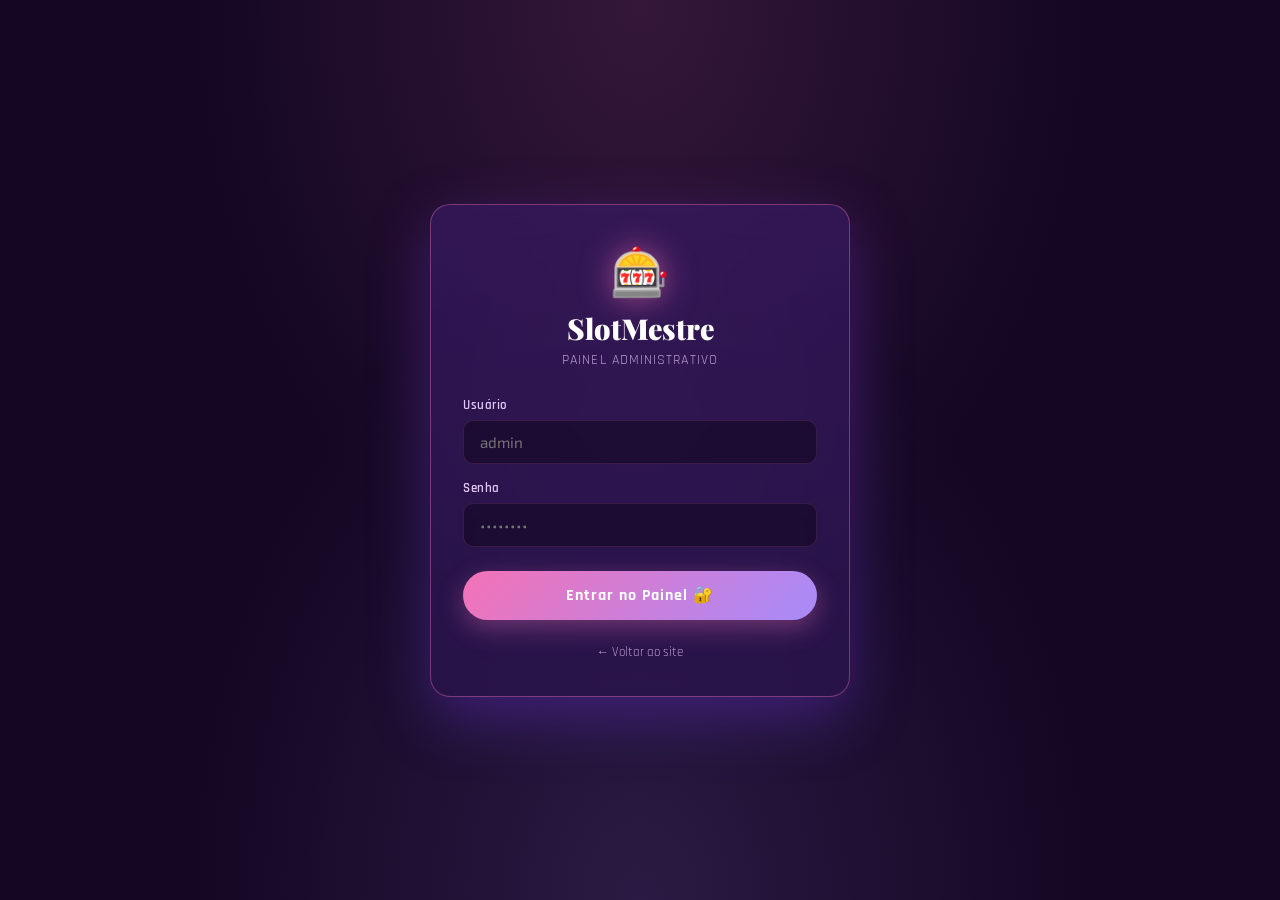
<file: admin.html>
<!DOCTYPE html>
<html lang="pt-BR">
<head>
<meta charset="UTF-8">
<meta name="viewport" content="width=device-width, initial-scale=1.0">
<title>Admin – SlotMestre</title>
<meta name="robots" content="noindex, nofollow">
<link rel="preconnect" href="https://fonts.googleapis.com">
<link rel="preconnect" href="https://fonts.gstatic.com" crossorigin>
<link href="https://fonts.googleapis.com/css2?family=Playfair+Display:wght@600;700;900&family=Rajdhani:wght@400;500;600;700&family=Exo+2:wght@300;400;600;800&display=swap" rel="stylesheet">
<link rel="stylesheet" href="style.css">
</head>
<body>

<!-- ========================
     LOGIN SCREEN
     ======================== -->
<div id="loginSection" class="admin-body">
  <div class="login-card">
    <div class="login-logo">
      <div style="font-size:3rem;filter:drop-shadow(0 0 16px rgba(244,114,182,0.6))">🎰</div>
      <div class="login-title">SlotMestre</div>
      <div class="login-subtitle">Painel Administrativo</div>
    </div>
    <div class="form-group">
      <label class="form-label">Usuário</label>
      <input class="form-input" id="adminUser" type="text" placeholder="admin" autocomplete="username" spellcheck="false">
    </div>
    <div class="form-group">
      <label class="form-label">Senha</label>
      <input class="form-input" id="adminPass" type="password" placeholder="••••••••" autocomplete="current-password">
    </div>
    <button class="btn-login" id="loginBtn">Entrar no Painel 🔐</button>
    <div class="login-error" id="loginError"></div>
    <div class="lockout-msg" id="lockoutMsg"></div>
    <div style="text-align:center;margin-top:20px">
      <a href="index.html" class="login-back-link">← Voltar ao site</a>
    </div>
  </div>
</div>

<!-- ========================
     ADMIN DASHBOARD
     ======================== -->
<div id="adminApp" class="admin-layout" style="display:none">

  <!-- Sidebar Overlay (mobile) -->
  <div class="sidebar-overlay" id="sidebarOverlay"></div>

  <!-- SIDEBAR -->
  <aside class="sidebar" id="sidebar">
    <div class="sidebar-logo">
      <a href="index.html" class="logo">
        <span class="logo-icon-wrap" style="font-size:1.4rem">🎰</span>
        <span class="logo-text" style="font-size:1.1rem">Slot<span class="logo-accent">Mestre</span></span>
      </a>
      <div class="sidebar-subtitle">ADMIN PANEL</div>
    </div>

    <nav class="sidebar-nav">
      <a class="sidebar-item active" data-page="dashboard">
        <svg viewBox="0 0 24 24" fill="none" stroke="currentColor" stroke-width="2"><rect x="3" y="3" width="7" height="7"/><rect x="14" y="3" width="7" height="7"/><rect x="3" y="14" width="7" height="7"/><rect x="14" y="14" width="7" height="7"/></svg>
        Dashboard
      </a>
      <a class="sidebar-item" data-page="insights">
        <svg viewBox="0 0 24 24" fill="none" stroke="currentColor" stroke-width="2"><path d="M3 3v18h18"/><path d="M7 14l4-4 4 4 5-7"/></svg>
        Insights
      </a>
      <a class="sidebar-item" data-page="jogos">
        <svg viewBox="0 0 24 24" fill="none" stroke="currentColor" stroke-width="2"><rect x="2" y="3" width="20" height="14" rx="2"/><path d="M8 21h8M12 17v4"/><circle cx="9" cy="10" r="1" fill="currentColor"/><circle cx="15" cy="10" r="1" fill="currentColor"/><circle cx="12" cy="10" r="1" fill="currentColor"/></svg>
        Gerenciar Jogos
      </a>
      <a class="sidebar-item" data-page="provedores">
        <svg viewBox="0 0 24 24" fill="none" stroke="currentColor" stroke-width="2"><path d="M12 2l3 6.5 7 1-5 4.8 1.3 7L12 17.8 5.7 21.3 7 14.3 2 9.5l7-1z"/></svg>
        Provedores
      </a>
      <a class="sidebar-item" data-page="plataformas">
        <svg viewBox="0 0 24 24" fill="none" stroke="currentColor" stroke-width="2"><rect x="3" y="4" width="18" height="16" rx="2"/><path d="M3 10h18M8 4v2M16 4v2"/></svg>
        Plataformas
      </a>
      <a class="sidebar-item" data-page="social">
        <svg viewBox="0 0 24 24" fill="none" stroke="currentColor" stroke-width="2"><path d="M18 2h-3a5 5 0 00-5 5v3H7v4h3v8h4v-8h3l1-4h-4V7a1 1 0 011-1h3z"/></svg>
        Links Sociais
      </a>

      <div class="sidebar-sep"></div>

      <a class="sidebar-item" data-page="settings">
        <svg viewBox="0 0 24 24" fill="none" stroke="currentColor" stroke-width="2"><circle cx="12" cy="12" r="3"/><path d="M19.4 15a1.65 1.65 0 0 0 .33 1.82l.06.06a2 2 0 0 1-2.83 2.83l-.06-.06a1.65 1.65 0 0 0-1.82-.33 1.65 1.65 0 0 0-1 1.51V21a2 2 0 0 1-4 0v-.09A1.65 1.65 0 0 0 9 19.4a1.65 1.65 0 0 0-1.82.33l-.06.06a2 2 0 0 1-2.83-2.83l.06-.06A1.65 1.65 0 0 0 4.68 15a1.65 1.65 0 0 0-1.51-1H3a2 2 0 0 1 0-4h.09A1.65 1.65 0 0 0 4.6 9a1.65 1.65 0 0 0-.33-1.82l-.06-.06a2 2 0 0 1 2.83-2.83l.06.06A1.65 1.65 0 0 0 9 4.68a1.65 1.65 0 0 0 1-1.51V3a2 2 0 0 1 4 0v.09a1.65 1.65 0 0 0 1 1.51 1.65 1.65 0 0 0 1.82-.33l.06-.06a2 2 0 0 1 2.83 2.83l-.06.06A1.65 1.65 0 0 0 19.4 9a1.65 1.65 0 0 0 1.51 1H21a2 2 0 0 1 0 4h-.09a1.65 1.65 0 0 0-1.51 1z"/></svg>
        Configurações
      </a>

      <a class="sidebar-item" href="index.html">
        <svg viewBox="0 0 24 24" fill="none" stroke="currentColor" stroke-width="2"><path d="M3 9l9-7 9 7v11a2 2 0 01-2 2H5a2 2 0 01-2-2z"/><polyline points="9 22 9 12 15 12 15 22"/></svg>
        Ver Site
      </a>
    </nav>

    <div class="sidebar-logout">
      <div class="sidebar-session" id="sessionInfo"></div>
      <button class="btn-logout" id="logoutBtn">🚪 Encerrar Sessão</button>
    </div>
  </aside>

  <!-- MAIN CONTENT -->
  <main class="admin-main">

    <!-- Mobile top bar -->
    <div class="admin-topbar">
      <button class="mobile-menu-btn" id="mobileMenuBtn" aria-label="Menu">☰</button>
      <h1 class="admin-page-title" id="pageTitle"><span>Dashboard</span></h1>
    </div>

    <!-- ============ DASHBOARD ============ -->
    <div class="page active" id="page-dashboard">
      <div class="stats-grid" id="statsCards"></div>

      <div class="admin-panel">
        <h3>📊 Top Jogos (Cliques)</h3>
        <div id="topGamesTable"></div>
      </div>

      <div class="admin-two-col">
        <div class="admin-panel">
          <h3>🎨 Distribuição por Provedor</h3>
          <div id="providerChart"></div>
        </div>
        <div class="admin-panel">
          <h3>🔥 Ranking Quente</h3>
          <div id="hotRanking"></div>
        </div>
      </div>
    </div>

    <!-- ============ INSIGHTS ============ -->
    <div class="page" id="page-insights">
      <div id="insightsContent"></div>
    </div>

    <!-- ============ JOGOS ============ -->
    <div class="page" id="page-jogos">
      <div class="admin-panel">
        <h3>🎮 Configurar Cards de Jogos</h3>
        <p class="panel-desc">
          Alterações salvas automaticamente. Filtre por provedor ou busque pelo nome para encontrar rapidamente.
        </p>
        <div id="cardsConfigHeader"></div>
        <div id="cardsConfigList" class="cards-config-list"></div>
        <div class="panel-actions-footer">
          <button class="btn-save btn-add-card" onclick="addNewCard()">➕ Adicionar Novo Jogo</button>
          <button class="btn-save btn-secondary" onclick="restoreCatalog()">♻️ Restaurar Catálogo Padrão</button>
        </div>
      </div>
    </div>

    <!-- ============ PROVEDORES ============ -->
    <div class="page" id="page-provedores">
      <div id="providersAdminContent"></div>
    </div>

    <!-- ============ PLATAFORMAS (Onde Jogar) ============ -->
    <div class="page" id="page-plataformas">
      <div id="platformsAdminContent"></div>
    </div>

    <!-- ============ SOCIAL ============ -->
    <div class="page" id="page-social">
      <div class="admin-panel">
        <h3>🔗 Links das Redes Sociais</h3>
        <p class="panel-desc">Os links configurados aqui aparecem em todos os botões do site automaticamente.</p>
        <div id="socialConfigForm"></div>
      </div>

      <div class="admin-panel">
        <h3>🎨 Prévia dos Botões</h3>
        <div class="social-preview-row">
          <div class="social-preview-btn prev-ig">📸 Instagram</div>
          <div class="social-preview-btn prev-tg">✈️ Telegram</div>
          <div class="social-preview-btn prev-wa">💬 WhatsApp</div>
        </div>
      </div>
    </div>

    <!-- ============ SETTINGS ============ -->
    <div class="page" id="page-settings">
      <div id="settingsPageContent"></div>
    </div>

  </main>
</div><!-- /adminApp -->

<script src="catalog.js"></script>
<script src="app.js"></script>
</body>
</html>
</file>
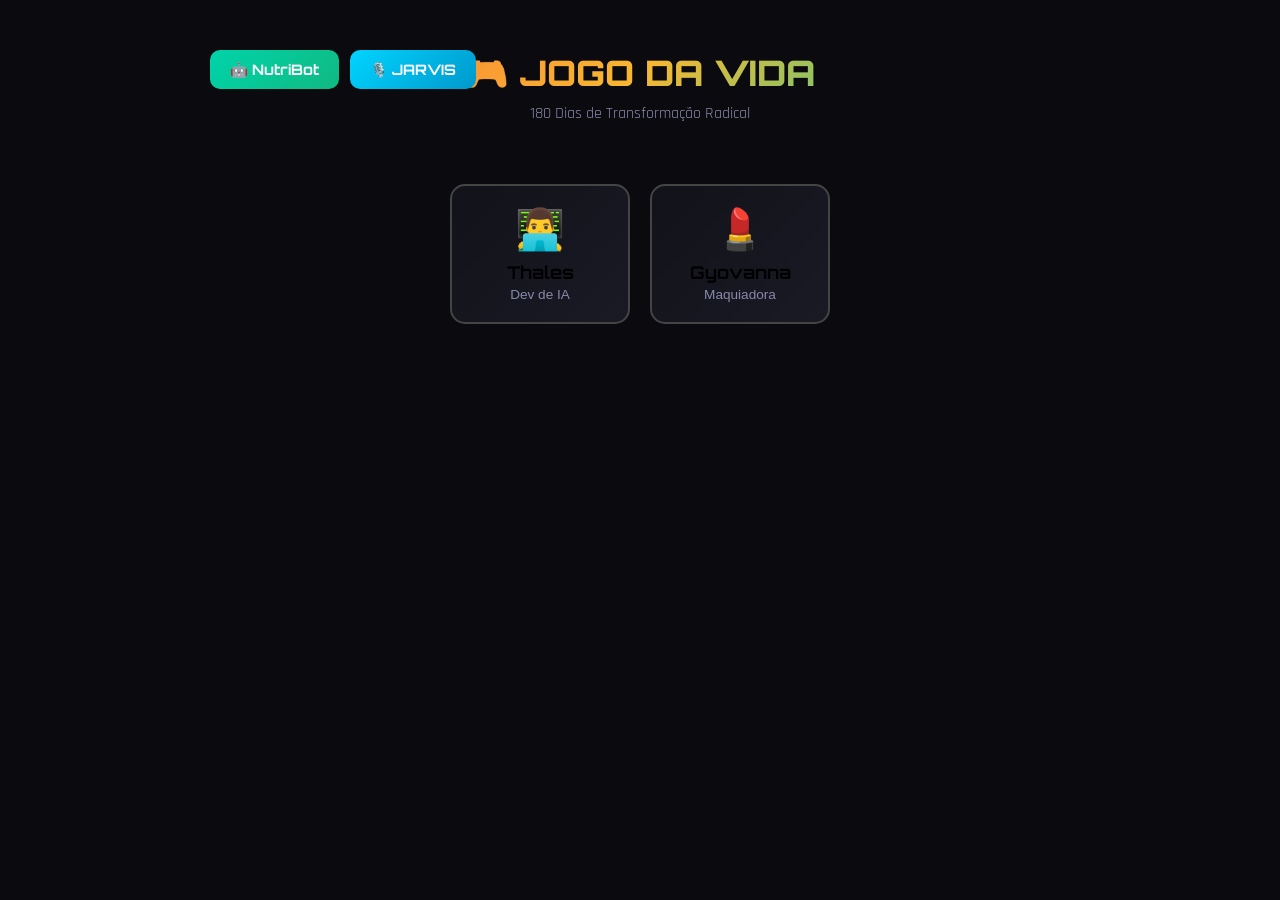
<file: jogo-da-vida.html>
<!DOCTYPE html>
<html lang="pt-BR">
<head>
    <meta charset="UTF-8">
    <meta name="viewport" content="width=device-width, initial-scale=1.0">
    <title>🎮 Jogo da Vida - Evolução em 6 Meses</title>
    <link href="https://fonts.googleapis.com/css2?family=Orbitron:wght@400;700;900&family=Rajdhani:wght@300;400;500;600;700&display=swap" rel="stylesheet">
    <style>
        :root {
            --bg-dark: #0a0a0f;
            --bg-card: #12121a;
            --primary: #ff6b35;
            --secondary: #00d4aa;
            --accent: #f7b731;
            --purple: #a855f7;
            --pink: #ec4899;
            --text: #ffffff;
            --text-muted: #8888aa;
            --saude: #22c55e;
            --corpo: #ef4444;
            --dinheiro: #f7b731;
            --relacionamento: #ec4899;
            --carreira: #a855f7;
        }

        * {
            margin: 0;
            padding: 0;
            box-sizing: border-box;
        }

        body {
            font-family: 'Rajdhani', sans-serif;
            background: var(--bg-dark);
            color: var(--text);
            min-height: 100vh;
            overflow-x: hidden;
        }

        .particles {
            position: fixed;
            top: 0;
            left: 0;
            width: 100%;
            height: 100%;
            pointer-events: none;
            z-index: 0;
        }

        .particle {
            position: absolute;
            width: 4px;
            height: 4px;
            background: var(--primary);
            border-radius: 50%;
            opacity: 0.3;
            animation: float 15s infinite;
        }

        @keyframes float {
            0%, 100% { transform: translateY(100vh) rotate(0deg); opacity: 0; }
            10% { opacity: 0.5; }
            90% { opacity: 0.5; }
            100% { transform: translateY(-100vh) rotate(720deg); opacity: 0; }
        }

        .container {
            max-width: 900px;
            margin: 0 auto;
            padding: 20px;
            position: relative;
            z-index: 1;
        }

        header {
            text-align: center;
            padding: 30px 0;
            position: relative;
        }

        .nav-nutribot {
            position: absolute;
            left: 0;
            top: 30px;
            background: linear-gradient(135deg, var(--secondary), #10b981);
            border: none;
            color: white;
            padding: 10px 20px;
            border-radius: 10px;
            cursor: pointer;
            font-family: 'Orbitron', sans-serif;
            font-size: 0.9rem;
            font-weight: 700;
            transition: all 0.3s;
            text-decoration: none;
        }

        .nav-nutribot:hover {
            transform: scale(1.05);
            box-shadow: 0 10px 25px rgba(0, 212, 170, 0.4);
        }

        h1 {
            font-family: 'Orbitron', sans-serif;
            font-size: 2.2rem;
            font-weight: 900;
            background: linear-gradient(135deg, var(--primary), var(--accent), var(--secondary));
            -webkit-background-clip: text;
            -webkit-text-fill-color: transparent;
            background-clip: text;
        }

        .subtitle {
            color: var(--text-muted);
            font-size: 1rem;
            margin-top: 8px;
        }

        .user-select {
            display: flex;
            gap: 20px;
            justify-content: center;
            flex-wrap: wrap;
            margin: 30px 0;
        }

        .user-btn {
            background: linear-gradient(135deg, var(--bg-card), #1a1a25);
            border: 2px solid #555;
            border-radius: 15px;
            padding: 20px 35px;
            cursor: pointer;
            transition: all 0.3s ease;
            text-align: center;
            min-width: 180px;
            position: relative;
        }

        .user-btn::before {
            content: '';
            position: absolute;
            top: 0;
            left: 0;
            right: 0;
            height: 3px;
            background: linear-gradient(90deg, var(--primary), var(--accent));
            transform: scaleX(0);
            transition: transform 0.3s;
        }

        .user-btn:hover::before, .user-btn.active::before {
            transform: scaleX(1);
        }

        .user-btn:hover, .user-btn.active {
            transform: translateY(-3px);
        }

        .user-btn.dev { --user-color: var(--primary); }
        .user-btn.dev:hover, .user-btn.dev.active {
            box-shadow: 0 15px 30px rgba(255, 107, 53, 0.25);
            border-color: var(--primary);
        }

        .user-btn.makeup:hover, .user-btn.makeup.active {
            box-shadow: 0 15px 30px rgba(236, 72, 153, 0.25);
            border-color: var(--pink);
        }

        /* Add visible border for user buttons */
        .user-btn {
            background: linear-gradient(135deg, var(--bg-card), #1a1a25);
            border: 2px solid #444;
            border-radius: 15px;
            padding: 20px 35px;
            cursor: pointer;
            transition: all 0.3s ease;
            text-align: center;
            min-width: 180px;
        }

        .user-btn.dev:hover, .user-btn.dev.active {
            border-color: var(--primary) !important;
        }

        .user-btn.makeup:hover, .user-btn.makeup.active {
            border-color: var(--pink) !important;
        }

        .user-icon {
            font-size: 2.5rem;
            margin-bottom: 8px;
        }

        .user-name {
            font-family: 'Orbitron', sans-serif;
            font-size: 1.1rem;
            font-weight: 700;
        }

        .user-role {
            color: var(--text-muted);
            font-size: 0.85rem;
            margin-top: 4px;
        }

        .game-view {
            display: none;
        }

        .game-view.active {
            display: block;
        }

        .day-nav {
            display: flex;
            align-items: center;
            justify-content: center;
            gap: 15px;
            margin: 20px 0;
        }

        .nav-btn {
            background: var(--bg-card);
            border: 1px solid #333;
            color: var(--text);
            width: 40px;
            height: 40px;
            border-radius: 50%;
            cursor: pointer;
            font-size: 1rem;
            transition: all 0.3s;
        }

        .nav-btn:hover {
            background: var(--primary);
            border-color: var(--primary);
        }

        .day-display {
            text-align: center;
        }

        .day-number {
            font-family: 'Orbitron', sans-serif;
            font-size: 2.5rem;
            font-weight: 900;
            background: linear-gradient(135deg, var(--primary), var(--accent));
            -webkit-background-clip: text;
            -webkit-text-fill-color: transparent;
        }

        .day-label {
            color: var(--text-muted);
            font-size: 0.9rem;
        }

        .intensity-badge {
            display: inline-block;
            padding: 4px 12px;
            border-radius: 12px;
            font-size: 0.75rem;
            font-weight: 600;
            text-transform: uppercase;
            margin-top: 5px;
        }

        .intensity-badge.iniciante { background: rgba(34, 197, 94, 0.2); color: #22c55e; }
        .intensity-badge.intermediario { background: rgba(247, 183, 49, 0.2); color: #f7b731; }
        .intensity-badge.avancado { background: rgba(239, 68, 68, 0.2); color: #ef4444; }
        .intensity-badge.lendario { background: rgba(168, 85, 247, 0.2); color: #a855f7; }

        .month-selector {
            display: flex;
            gap: 8px;
            justify-content: center;
            flex-wrap: wrap;
            margin-bottom: 20px;
        }

        .month-btn {
            background: var(--bg-card);
            border: 1px solid #333;
            color: var(--text-muted);
            padding: 6px 14px;
            border-radius: 15px;
            cursor: pointer;
            font-family: 'Rajdhani', sans-serif;
            font-size: 0.85rem;
            transition: all 0.3s;
        }

        .month-btn:hover, .month-btn.active {
            background: var(--primary);
            color: white;
            border-color: var(--primary);
        }

        .challenges-grid {
            display: grid;
            grid-template-columns: repeat(auto-fit, minmax(280px, 1fr));
            gap: 15px;
            margin: 20px 0;
        }

        .challenge-card {
            background: linear-gradient(135deg, var(--bg-card), #181825);
            border-radius: 15px;
            padding: 20px;
            position: relative;
            border: 1px solid #333;
            transition: all 0.3s;
        }

        .challenge-card:hover {
            transform: translateY(-2px);
            box-shadow: 0 10px 25px rgba(0,0,0,0.3);
        }

        .challenge-card.saúde { border-left: 4px solid var(--saude); }
        .challenge-card.vitalidade { border-left: 4px solid #f59e0b; }
        .challenge-card.corpo { border-left: 4px solid var(--corpo); }
        .challenge-card.dinheiro { border-left: 4px solid var(--dinheiro); }
        .challenge-card.relacionamento { border-left: 4px solid var(--relacionamento); }
        .challenge-card.carreira { border-left: 4px solid var(--carreira); }

        .challenge-header {
            display: flex;
            align-items: center;
            justify-content: space-between;
            margin-bottom: 12px;
        }

        .category-badge {
            padding: 4px 12px;
            border-radius: 12px;
            font-size: 0.75rem;
            font-weight: 600;
            text-transform: uppercase;
            letter-spacing: 1px;
        }

        .category-badge.saúde { background: rgba(34, 197, 94, 0.2); color: var(--saude); }
        .category-badge.vitalidade { background: rgba(245, 158, 11, 0.2); color: #f59e0b; }
        .category-badge.corpo { background: rgba(239, 68, 68, 0.2); color: var(--corpo); }
        .category-badge.dinheiro { background: rgba(247, 183, 49, 0.2); color: var(--dinheiro); }
        .category-badge.relacionamento { background: rgba(236, 72, 153, 0.2); color: var(--relacionamento); }
        .category-badge.carreira { background: rgba(168, 85, 247, 0.2); color: var(--carreira); }

        .xp-badge {
            background: linear-gradient(135deg, var(--accent), #f59e0b);
            padding: 4px 10px;
            border-radius: 10px;
            font-size: 0.75rem;
            font-weight: 700;
        }

        .challenge-title {
            font-family: 'Orbitron', sans-serif;
            font-size: 0.95rem;
            font-weight: 700;
            margin-bottom: 8px;
            line-height: 1.3;
        }

        .challenge-desc {
            color: var(--text-muted);
            font-size: 0.85rem;
            line-height: 1.4;
        }

        .checkbox-wrapper {
            margin-top: 12px;
        }

        .complete-checkbox {
            display: flex;
            align-items: center;
            gap: 10px;
            cursor: pointer;
            padding: 10px;
            background: rgba(255,255,255,0.03);
            border-radius: 10px;
            transition: all 0.3s;
        }

        .complete-checkbox:hover {
            background: rgba(255,255,255,0.08);
        }

        .complete-checkbox.checked {
            background: rgba(0, 212, 170, 0.15);
        }

        .complete-checkbox input {
            display: none;
        }

        .checkbox-custom {
            width: 22px;
            height: 22px;
            border: 2px solid #555;
            border-radius: 6px;
            display: flex;
            align-items: center;
            justify-content: center;
            transition: all 0.3s;
            font-size: 0.8rem;
        }

        .complete-checkbox.checked .checkbox-custom {
            background: var(--secondary);
            border-color: var(--secondary);
        }

        .checkbox-label {
            font-size: 0.9rem;
            font-weight: 500;
        }

        .streak-display {
            display: flex;
            align-items: center;
            justify-content: center;
            gap: 10px;
            padding: 15px;
            background: linear-gradient(135deg, rgba(255, 107, 53, 0.1), rgba(247, 183, 49, 0.1));
            border-radius: 12px;
            margin: 15px 0;
            border: 1px solid rgba(255, 107, 53, 0.3);
        }

        .streak-fire {
            font-size: 1.5rem;
            animation: pulse 1s infinite;
        }

        @keyframes pulse {
            0%, 100% { transform: scale(1); }
            50% { transform: scale(1.1); }
        }

        .streak-number {
            font-family: 'Orbitron', sans-serif;
            font-size: 1.5rem;
            font-weight: 900;
            color: var(--accent);
        }

        .streak-label {
            color: var(--text-muted);
            font-size: 0.85rem;
        }

        .total-xp {
            text-align: center;
            padding: 12px;
            background: linear-gradient(135deg, rgba(168, 85, 247, 0.1), rgba(236, 72, 153, 0.1));
            border-radius: 12px;
            margin: 15px 0;
            border: 1px solid rgba(168, 85, 247, 0.3);
        }

        .total-xp-label {
            color: var(--text-muted);
            font-size: 0.85rem;
        }

        .total-xp-value {
            font-family: 'Orbitron', sans-serif;
            font-size: 1.8rem;
            font-weight: 900;
            color: var(--purple);
        }

        .stats-panel {
            background: var(--bg-card);
            border-radius: 15px;
            padding: 20px;
            margin-top: 20px;
        }

        .stats-title {
            font-family: 'Orbitron', sans-serif;
            font-size: 1rem;
            margin-bottom: 15px;
            color: var(--accent);
        }

        .stat-row {
            display: flex;
            align-items: center;
            gap: 12px;
            margin-bottom: 12px;
        }

        .stat-icon {
            font-size: 1.3rem;
            width: 35px;
            text-align: center;
        }

        .stat-info {
            flex: 1;
        }

        .stat-label {
            font-size: 0.8rem;
            color: var(--text-muted);
            margin-bottom: 4px;
        }

        .stat-bar {
            height: 6px;
            background: #222;
            border-radius: 3px;
            overflow: hidden;
        }

        .stat-fill {
            height: 100%;
            border-radius: 3px;
            transition: width 0.5s ease;
        }

        .stat-fill.saúde { background: linear-gradient(90deg, #22c55e, #4ade80); }
        .stat-fill.vitalidade { background: linear-gradient(90deg, #f59e0b, #fbbf24); }
        .stat-fill.corpo { background: linear-gradient(90deg, #ef4444, #f87171); }
        .stat-fill.dinheiro { background: linear-gradient(90deg, #f7b731, #fbbf24); }
        .stat-fill.relacionamento { background: linear-gradient(90deg, #ec4899, #f472b6); }
        .stat-fill.carreira { background: linear-gradient(90deg, #a855f7, #c084fc); }

        .stat-value {
            font-weight: 700;
            min-width: 35px;
            text-align: right;
            font-size: 0.85rem;
        }

        .quote-box {
            background: linear-gradient(135deg, rgba(168, 85, 247, 0.1), rgba(236, 72, 153, 0.1));
            border-radius: 12px;
            padding: 15px;
            margin: 15px 0;
            text-align: center;
            border: 1px solid rgba(168, 85, 247, 0.3);
            font-style: italic;
            color: var(--text-muted);
            font-size: 0.9rem;
        }

        @media (max-width: 600px) {
            h1 { font-size: 1.6rem; }
            .user-btn { min-width: 140px; padding: 15px 20px; }
            .challenges-grid { grid-template-columns: 1fr; }
            .challenge-card { padding: 15px; }
        }
    </style>
</head>
<body>
    <div class="particles" id="particles"></div>
    
    <div class="container">
        <header>
            <button class="nav-nutribot" onclick="window.location.href='nutribot.html'">🤖 NutriBot</button>
            <button class="nav-nutribot" style="left: 140px; background: linear-gradient(135deg, #00d4ff, #0099cc);" onclick="window.location.href='jarvis.html'">🎙️ JARVIS</button>
            <h1>🎮 JOGO DA VIDA</h1>
            <p class="subtitle">180 Dias de Transformação Radical</p>
        </header>

        <div class="user-select">
            <button class="user-btn dev" id="btn-thales" style="cursor: pointer; pointer-events: auto;">
                <div class="user-icon">👨‍💻</div>
                <div class="user-name">Thales</div>
                <div class="user-role">Dev de IA</div>
            </button>
            <button class="user-btn makeup" id="btn-gyovanna" style="cursor: pointer; pointer-events: auto;">
                <div class="user-icon">💄</div>
                <div class="user-name">Gyovanna</div>
                <div class="user-role">Maquiadora</div>
            </button>
        </div>

        <div id="dev-view" class="game-view">
            <div class="month-selector" id="dev-months"></div>
            
            <div class="day-nav">
                <button class="nav-btn" onclick="changeDay('dev', -1)">◀</button>
                <div class="day-display">
                    <div class="day-number" id="dev-day-num">1</div>
                    <div class="day-label">de 180</div>
                    <span class="intensity-badge iniciante" id="dev-intensity">Iniciante</span>
                </div>
                <button class="nav-btn" onclick="changeDay('dev', 1)">▶</button>
            </div>

            <div class="streak-display">
                <span class="streak-fire">🔥</span>
                <span class="streak-number" id="dev-streak">0</span>
                <span class="streak-label">dias seguidos</span>
            </div>

            <div class="total-xp">
                <div class="total-xp-label">XP TOTAL</div>
                <div class="total-xp-value" id="dev-total-xp">0</div>
            </div>

            <div class="challenges-grid" id="dev-challenges"></div>

            <div class="quote-box" id="dev-quote"></div>

            <div class="stats-panel">
                <h3 class="stats-title">📊 PROGRESSO POR ÁREA</h3>
                <div class="stat-row">
                    <span class="stat-icon">💪</span>
                    <div class="stat-info"><div class="stat-label">Saúde</div><div class="stat-bar"><div class="stat-fill saúde" id="dev-stat-saúde"></div></div></div>
                    <span class="stat-value" id="dev-val-saúde">0%</span>
                </div>
                <div class="stat-row">
                    <span class="stat-icon">⚡</span>
                    <div class="stat-info"><div class="stat-label">Vitalidade</div><div class="stat-bar"><div class="stat-fill vitalidade" id="dev-stat-vitalidade"></div></div></div>
                    <span class="stat-value" id="dev-val-vitalidade">0%</span>
                </div>
                <div class="stat-row">
                    <span class="stat-icon">🔥</span>
                    <div class="stat-info"><div class="stat-label">Corpo</div><div class="stat-bar"><div class="stat-fill corpo" id="dev-stat-corpo"></div></div></div>
                    <span class="stat-value" id="dev-val-corpo">0%</span>
                </div>
                <div class="stat-row">
                    <span class="stat-icon">💰</span>
                    <div class="stat-info"><div class="stat-label">Dinheiro</div><div class="stat-bar"><div class="stat-fill dinheiro" id="dev-stat-dinheiro"></div></div></div>
                    <span class="stat-value" id="dev-val-dinheiro">0%</span>
                </div>
                <div class="stat-row">
                    <span class="stat-icon">💕</span>
                    <div class="stat-info"><div class="stat-label">Casal</div><div class="stat-bar"><div class="stat-fill relacionamento" id="dev-stat-relacionamento"></div></div></div>
                    <span class="stat-value" id="dev-val-relacionamento">0%</span>
                </div>
                <div class="stat-row">
                    <span class="stat-icon">🚀</span>
                    <div class="stat-info"><div class="stat-label">Carreira</div><div class="stat-bar"><div class="stat-fill carreira" id="dev-stat-carreira"></div></div></div>
                    <span class="stat-value" id="dev-val-carreira">0%</span>
                </div>
            </div>
        </div>

        <div id="makeup-view" class="game-view">
            <div class="month-selector" id="makeup-months"></div>
            
            <div class="day-nav">
                <button class="nav-btn" onclick="changeDay('makeup', -1)">◀</button>
                <div class="day-display">
                    <div class="day-number" id="makeup-day-num">1</div>
                    <div class="day-label">de 180</div>
                    <span class="intensity-badge iniciante" id="makeup-intensity">Iniciante</span>
                </div>
                <button class="nav-btn" onclick="changeDay('makeup', 1)">▶</button>
            </div>

            <div class="streak-display">
                <span class="streak-fire">🔥</span>
                <span class="streak-number" id="makeup-streak">0</span>
                <span class="streak-label">dias seguidos</span>
            </div>

            <div class="total-xp">
                <div class="total-xp-label">XP TOTAL</div>
                <div class="total-xp-value" id="makeup-total-xp">0</div>
            </div>

            <div class="challenges-grid" id="makeup-challenges"></div>

            <div class="quote-box" id="makeup-quote"></div>

            <div class="stats-panel">
                <h3 class="stats-title">📊 PROGRESSO POR ÁREA</h3>
                <div class="stat-row">
                    <span class="stat-icon">💪</span>
                    <div class="stat-info"><div class="stat-label">Saúde</div><div class="stat-bar"><div class="stat-fill saúde" id="makeup-stat-saúde"></div></div></div>
                    <span class="stat-value" id="makeup-val-saúde">0%</span>
                </div>
                <div class="stat-row">
                    <span class="stat-icon">🔥</span>
                    <div class="stat-info"><div class="stat-label">Corpo</div><div class="stat-bar"><div class="stat-fill corpo" id="makeup-stat-corpo"></div></div></div>
                    <span class="stat-value" id="makeup-val-corpo">0%</span>
                </div>
                <div class="stat-row">
                    <span class="stat-icon">💰</span>
                    <div class="stat-info"><div class="stat-label">Dinheiro</div><div class="stat-bar"><div class="stat-fill dinheiro" id="makeup-stat-dinheiro"></div></div></div>
                    <span class="stat-value" id="makeup-val-dinheiro">0%</span>
                </div>
                <div class="stat-row">
                    <span class="stat-icon">💕</span>
                    <div class="stat-info"><div class="stat-label">Casal</div><div class="stat-bar"><div class="stat-fill relacionamento" id="makeup-stat-relacionamento"></div></div></div>
                    <span class="stat-value" id="makeup-val-relacionamento">0%</span>
                </div>
                <div class="stat-row">
                    <span class="stat-icon">🚀</span>
                    <div class="stat-info"><div class="stat-label">Carreira</div><div class="stat-bar"><div class="stat-fill carreira" id="makeup-stat-carreira"></div></div></div>
                    <span class="stat-value" id="makeup-val-carreira">0%</span>
                </div>
            </div>
        </div>
    </div>

    <script>
        const categories = ['saúde', 'vitalidade', 'corpo', 'dinheiro', 'relacionamento', 'carreira'];

        const quotes = [
            "Grandes conquistas vêm de pequenos passos Consistency.",
            "O músculo mais importante é o mental.",
            "Sua única competência é consistency.",
            "O sucesso é construído nos dias difíceis.",
            "Transforme consistency em resultado.",
            "Você não precisa ser perfeito, precisa ser consistente.",
            "A excelência é a soma de pequenas vitórias diárias.",
            "Cada desafio é uma oportunidade de evolução.",
            "Disciplina é o caminho para a liberdade.",
            "O progresso é maior que a perfeição.",
            "Suas escolhas de hoje são seus resultados de amanhã.",
            "A resistência é o que separa os médiuns dos grandes.",
            "Evoluir é sair da zona de conforto com estratégia.",
            "Consistência > Intensidade.",
            "O tempo passa para todos, aproveite-o com propósito."
        ];

        const intensityLevels = {
            iniciante: { days: [1, 30], label: 'Iniciante', class: 'iniciante' },
            intermediario: { days: [31, 90], label: 'Intermediário', class: 'intermediario' },
            avancado: { days: [91, 150], label: 'Avançado', class: 'avancado' },
            lendario: { days: [151, 180], label: 'Lendário', class: 'lendario' }
        };

        const devChallenges = {
            saúde: {
                iniciante: [
                    "Meditar 10 minutos",
                    "Beber 2L de água",
                    "Dormir antes das 23h",
                    "Caminhada de 15 min",
                    "Não usar celular 1h antes de dormir",
                    "Tomar café da manhã",
                    "Alongar por 5 minutos",
                    "Escrever 3 gratidões",
                    "Tomar sol 10 min",
                    "Comer 1 fruta"
                ],
                intermediario: [
                    "Meditar 20 minutos",
                    "Beber 3L de água",
                    "Dormir antes das 22h",
                    "Caminhada de 30 min",
                    "Jejum de tela 2h",
                    "Café da manhã com proteína",
                    "Alongamento de 15 min",
                    "Rotina de skincare",
                    "Tomar sol 15 min",
                    "Eliminar açúcar por 24h"
                ],
                avancado: [
                    "Meditar 30 minutos",
                    "Beber 4L de água + elektrolitos",
                    "Dormir antes das 21:30h",
                    "Corrida de 5km",
                    "Jejum de tela 4h completo",
                    "Treino de respiração box",
                    "Yoga de 45 minutos",
                    "Rotina de sauna (se disponível)",
                    "Jejum intermitente 16:8",
                    "Desintoxicação digital total 1 dia"
                ],
                lendario: [
                    "Meditação profunda 45 min",
                    "Desafio água: 5L + jejum",
                    "Dormir 21h - acordar 5h (monge)",
                    "Corrida de 10km",
                    "24h sem celular (desintoxicação)",
                    "Treino de respiração Wim Hof",
                    "2h de yoga avançado",
                    "Jejum de 24h (água only)",
                    "Retiro de silêncio 1 dia",
                    "Desafio completo: corpo e mente"
                ]
            },
            vitalidade: {
                iniciante: [
                    "Tomar café da manhã com proteína (3 ovos ou aveia com whey)",
                    "Exposição solar 15 min (vitamina D)",
                    "Caminhada de 15 min ao ar livre",
                    "Beber 2.5L de água com limão",
                    "Dormir 7h mínimo",
                    "Alongar 5 min ao acordar",
                    "Comer 1 banana pela manhã",
                    "Tomar café verde ou café preto sem açúcar",
                    "Ouvir música energética por 10 min",
                    "Rir intencionalmente 5 min (aumenta endorfinas)"
                ],
                intermediario: [
                    "Café da manhã hipercalórico: aveia + whey + banana + pasta de amendoim",
                    "Treino de força 45 min (peito, costas, perna)",
                    "Corrida intervalada 20 min",
                    "Exercícios de respiração profunda 10 min",
                    "Beber shake de proteína pós-treino",
                    "Tomar sol 20 min (sem protetor para vitamina D)",
                    "Dormir 8h e acordar às 6h",
                    "Meditar 15 min ao acordar",
                    "Comer alimentos ricos em zinco: carne, ovos, castanha",
                    "Evitar açúcar e ultraprocessados o dia todo"
                ],
                avancado: [
                    "Treino pesado 1h30 com foco em compound movements",
                    "Corrida de 6km em ritmo moderado",
                    "Suplementação: Whey + Creatina + Zinco + Magnésio + Vit D",
                    "Jejum intermitente 16:8 + café pela manhã",
                    "Meditação Wim Hof: 3 rodadas de respiração",
                    "Dormir 21:30h - acordar 5h (rotina de monge)",
                    "Treino matinal em jejum (se não tiver hypotension)",
                    "Exposição ao frio: ducha fria de 3 min",
                    "Sessão de sauna 20 min",
                    "Plano alimentar: 3000kcal high protein"
                ],
                lendario: [
                    "Treino duplo: manhã (força) + noite (cardio)",
                    "Corrida de 10km em jejum",
                    "Desafio 24h sem açúcar, sem cafeína, sem telemóvel",
                    "Rotina de campeão: 5h sono + 5h trabalho + 3h treino + 1h estudo",
                    "Jejum de 48h (apenas água)",
                    "Treino de alta intensidade intervals (HIIT) 30 min",
                    "Meditação de 60 min + visualization técnicas",
                    "Plano de suplementação avançado: tribulus, ashwagandha, rhodiola",
                    "Retiro fitness: 2 dias de treino intensivo",
                    "Teste de resistência: 5km em menos de 20 min"
                ]
            },
            corpo: {
                    "Corrida de 5km",
                    "Jejum de tela 4h completo",
                    "Treino de respiração box",
                    "Yoga de 45 minutos",
                    "Rotina de sauna (se disponível)",
                    "Jejum intermitente 16:8",
                    "Desintoxicação digital total 1 dia"
                ],
                lendario: [
                    "Meditação profunda 45 min",
                    "Desafio água: 5L + jejum",
                    "Dormir 21h - acordar 5h (monge)",
                    "Corrida de 10km",
                    "24h sem celular (desintoxicação)",
                    "Treino de respiração Wim Hof",
                    "2h de yoga avançado",
                    "Jejum de 24h (água only)",
                    "Retiro de silêncio 1 dia",
                    "Desafio completo: corpo e mente"
                ]
            },
            corpo: {
                iniciante: [
                    "30 min de exercício leve",
                    "50 abdominais",
                    "Alongamento matinal",
                    "Caminhada de 3km",
                    "Postura correta o dia",
                    "50 polichinelos",
                    "Prancha 1 min",
                    "Agachamentos 30x",
                    "Flexões 20x",
                    "Caminhada pós-jantar"
                ],
                intermediario: [
                    "45 min exercício intenso",
                    "100 abdominais",
                    "Alongamento de 20 min",
                    "Caminhada de 5km",
                    "HIIT 20 min",
                    "100 polichinelos",
                    "Prancha 2 min",
                    "Agachamentos 50x",
                    "Flexões 40x",
                    "Corrida de 3km"
                ],
                avancado: [
                    "1h treino pesado",
                    "200 abdominais",
                    "Alongamento profundo 30 min",
                    "Corrida de 7km",
                    "HIIT 30 min (sprints)",
                    "200 polichinelos",
                    "Prancha 4 min",
                    "100 agachamentos c/ peso",
                    "80 flexões",
                    "Treino em jejum"
                ],
                lendario: [
                    "Maratona de treino 2h",
                    "500 abdominais",
                    "Yoga de 1h30",
                    "Corrida de 15km",
                    "Desafio 1000 polichinelos",
                    "Prancha 10 min",
                    "200 agachamentos weighted",
                    "150 flexões",
                    "Dupla sessão (manhã + noite)",
                    "Desafio Spartan completo"
                ]
            },
            dinheiro: {
                iniciante: [
                    "Ler 15 min sobre finanças",
                    "Revisar gastos da semana",
                    "Criar planilha de orçamento",
                    "Economizar R$30",
                    "Assistir 1 vídeo sobre investimentos",
                    "Pesquisar 1 forma de renda extra",
                    "Definir 1 meta financeira",
                    "Cancelar 1 assinatura",
                    "Ler 10 páginas de livro financeiro",
                    "Organizar recibos"
                ],
                intermediario: [
                    "Ler 30 min sobre investimentos",
                    "Revisar investimentos",
                    "Criar orçamento mensal",
                    "Economizar R$100",
                    "Estudar sobre ações",
                    "Contatar 1 cliente potencial",
                    "Criar um produto digital",
                    "Análise de gastos por categoria",
                    "Estudar imposto de renda",
                    "Networking com 2 pessoas"
                ],
                avancado: [
                    "Ler 1h sobre finanças avançadas",
                    "Análise completa de portfolio",
                    "Criar sistema de investimento",
                    "Economizar R$300",
                    "Estudar crypto/ações profundas",
                    "Criar curso/serviço digital",
                    "Análise de fluxo de caixa",
                    "Estudar tributação",
                    "3 networkings estratégicos",
                    "Build de renda passiva"
                ],
                lendario: [
                    "Estudo profundo: Valuation",
                    "Revisão total patrimônio",
                    "Criar empresa/LLC (se applicable)",
                    "Economizar R$1000",
                    "Investimento avançado: Options",
                    "Multi 5位数k digits de renda extra",
                    "Due diligence de investimentos",
                    "Estrutura tributária otimizada",
                    "Mentoria de finanças",
                    "Build: Primeiro milhão (mindset)"
                ]
            },
            relacionamento: {
                iniciante: [
                    "Preparar café da manhã",
                    "Enviar msg carinhosa",
                    "Jantar sem celular",
                    "Elogio genuíno",
                    "Caminhada juntos 20 min",
                    "Massagem de 10 min",
                    "Foto juntos",
                    "Perguntar sobre o dia",
                    "Escrever bilhetinho",
                    "Playlist para ela"
                ],
                intermediario: [
                    "Café da manhã completo",
                    "Planejar date",
                    "Jantar romântico (sem celular)",
                    "Carta de amor",
                    "Caminhada de 1h",
                    "Massagem completa 30 min",
                    "Sessão de fotos",
                    "Conversa profunda 1h",
                    "Surpresa planejada",
                    "Planejar viagem"
                ],
                avancado: [
                    "Café da manhã na cama",
                    "Date day completo",
                    "Celular OFF por 4h",
                    "Carta manuscrita",
                    "Caminhada + piquenique",
                    "Massagem tantrica 1h",
                    "Sessão de fotos profissional",
                    "Terapia de casal (leitura)",
                    "Vazamento de segredos",
                    "Planejar casa/matemática"
                ],
                lendario: [
                    "Retiro romântico 2 dias",
                    "Semana sem celular (só vocês)",
                    "Casamento renew vows",
                    "Carta de 10 páginas",
                    "Maratona de movies + popcorn",
                    "Massagem completa + oils",
                    "Dia de spa juntos",
                    "Confissão e vulnerabilidade",
                    "Plano de vida juntos",
                    "Proposta de metas conjugais"
                ]
            },
            carreira: {
                iniciante: [
                    "Estudar 30 min de IA",
                    "Praticar Python 15 min",
                    "Ler 1 artigo técnico",
                    "Atualizar LinkedIn",
                    "Resolver 1 desafio código",
                    "Contribuir open source",
                    "Assistir tutorial",
                    "Praticar SQL básico",
                    "Estudar 1 biblioteca nova",
                    "Organizar arquivos projeto"
                ],
                intermediario: [
                    "Estudar 1h de ML",
                    "Projeto prático 1h",
                    "Ler paper de IA",
                    "Contribuir 2 PRs open source",
                    "Criar portfólio",
                    "Resolver 5 desafios",
                    "Estudar cloud (AWS)",
                    "Praticar FastAPI",
                    "Escrever artigo técnico",
                    "Mentorar 1 pessoa"
                ],
                avancado: [
                    "Estudar 2h deep learning",
                    "Build projeto completo",
                    "Ler papers ArXiv",
                    "Deploy app produção",
                    "Criar biblioteca open source",
                    "Resolver 10 desafios hard",
                    "Estudar MLOps",
                    "Arquitetura de sistema",
                    "Escrever série tutoriais",
                    "Palestra/presentação"
                ],
                lendario: [
                    "Estudo 4h: Transformers",
                    "Criar modelo próprio",
                    "Publicar paper/artigo",
                    "Lançar SaaS/Open source",
                    "Kaggle competition",
                    "Arquitetura distribuída",
                    "PhD-level reading",
                    "Estudar AGI/ASI concepts",
                    "Keynote talk prep",
                    "Build startup MVP"
                ]
            }
        };

        const makeupChallenges = {
            saúde: {
                iniciante: [
                    "Meditar 10 minutos",
                    "Beber 2L de água",
                    "Dormir antes das 22h",
                    "Rotina skincare matinal",
                    "Caminhada de 15 min",
                    "Café da manhã saudável",
                    "Alongamento 5 min",
                    "3 gratidões",
                    "Vitamina D sol 10 min",
                    "Não celular 1h dormir"
                ],
                intermediario: [
                    "Meditar 15 minutos",
                    "Beber 2.5L água",
                    "Dormir antes das 21:30h",
                    "Skincare completo + máscara",
                    "Caminhada de 25 min",
                    "Shake proteína",
                    "Alongamento 15 min",
                    "Facial yoga",
                    "Jejum de tela 2h",
                    "Eliminar açúcar"
                ],
                avancado: [
                    "Meditar 25 minutos",
                    "Beber 3L + limão",
                    "Dormir 21:30h - 5:30h",
                    "Rotina skincare pro",
                    "Corrida 4km",
                    "Yoga 30 min",
                    "Rotina facial completa",
                    "Jejum intermitente 16:8",
                    "Desintoxicação digital",
                    "Aromaterapia"
                ],
                lendario: [
                    "Meditação 40 min",
                    "Challenge 4L água",
                    "Sonho 20:30h - 4:30h",
                    "Maratona skincare",
                    "Corrida 8km",
                    "Yoga 1h",
                    "Facial massage pro",
                    "Jejum 24h",
                    "Retiro silêncio",
                    "Desafio corpo-mente"
                ]
            },
            corpo: {
                iniciante: [
                    "20 min exercício leve",
                    "Alongamento 10 min",
                    "Caminhada 3km",
                    "50 abdominais",
                    "Prancha 1 min",
                    "Postura.apply makeup",
                    "Exercícios mãos/pulsos",
                    "Exercício facial",
                    "Alongamento pescoço",
                    "Dançar 1 música"
                ],
                intermediario: [
                    "30 min exercício",
                    "Alongamento 20 min",
                    "Caminhada 5km",
                    "100 abdominais",
                    "Prancha 2 min",
                    "Pilates 25 min",
                    "Corrida 2km",
                    "Exercícios postura",
                    "Alongamento rosto",
                    "Treino gluteos"
                ],
                avancado: [
                    "45 min treino",
                    "Alongamento 30 min",
                    "Corrida 6km",
                    "200 abdominais",
                    "Prancha 4 min",
                    "Pilates advanced",
                    "Corrida intervalada",
                    "Treino funcional",
                    "Facial yoga pro",
                    "HIIT 20 min"
                ],
                lendario: [
                    "1h treino power",
                    "Yoga 1h",
                    "10km corrida",
                    "300 abdominais",
                    "Prancha 8 min",
                    "Maratona pilates",
                    "15km corrida",
                    "Treino duplo",
                    "Spartan challenge",
                    "Body transformation"
                ]
            },
            dinheiro: {
                iniciante: [
                    "Estudar precificação",
                    "Organizar planilha",
                    "Pesquisar tendências",
                    "Economizar R$50",
                    "Criar pacote serviços",
                    "Atualizar lista preços",
                    "Assistir vídeo marketing",
                    "Definir meta mês",
                    "Estudar concorrentes",
                    "Calcular custo cliente"
                ],
                intermediario: [
                    "Precificação avançada",
                    "Orçamento negócio",
                    "Estratégia marketing",
                    "Economizar R$150",
                    "Pacote premium criar",
                    "Promoção clientes",
                    "Estudar funil vendas",
                    "Análise concorrentes",
                    "Gestão autônoma",
                    "Investimento curso"
                ],
                avancado: [
                    "Precificação Expert",
                    "Sistema financeiro",
                    "Funil completo",
                    "Economizar R$400",
                    "Multi serviços",
                    "Lançamento oficial",
                    "Vendas alta conversão",
                    "Escale seu negócio",
                    "Parcerias estratégicas",
                    "Build marca pessoal"
                ],
                lendario: [
                    "Mentoria precificação",
                    "Patrimônio negócio",
                    "Multi 5-digit revenue",
                    "Economizar R$1000",
                    "Build agência",
                    "Expansão equipe",
                    "Franchising modelo",
                    "6-figure business",
                    "Milestone primeiro 100k",
                    "Imperio beauty"
                ]
            },
            relacionamento: {
                iniciante: [
                    "Preparar café manhã",
                    "Tirar foto casal",
                    "Msg carinhosa",
                    "Jantar sem celular",
                    "Escrever gratidão",
                    "Massagem mãos",
                    "Caminhada juntos",
                    "Elogio específico",
                    "Conversa 30 min",
                    "Playlist together"
                ],
                intermediario: [
                    "Café da manhã completo",
                    "Surpresa romântica",
                    "Planejar date",
                    "Celular OFF 2h",
                    "Carta de amor",
                    "Massagem completa",
                    "Movie night",
                    "Conversa profunda",
                    "Planejar viagem",
                    "Selfie romântica"
                ],
                avancado: [
                    "Café na cama",
                    "Date day completo",
                    "Celular OFF 4h",
                    "Carta manuscrita",
                    "Massagem tantrica",
                    "Sessão fotos",
                    "Piquenique parque",
                    "Terapia casal",
                    "Vazamento",
                    "Future planning"
                ],
                lendario: [
                    "Retiro 2 dias",
                    "Semana digital detox",
                    "Renovação votos",
                    "Carta 10 páginas",
                    "Maratona romance",
                    "Day spa together",
                    "Confissão profunda",
                    "Plano vida conjugal",
                    "Casamento 2.0",
                    "Soulmates level"
                ]
            },
            carreira: {
                iniciante: [
                    "Estudar técnica nova",
                    "Criar 1 post insta",
                    "Atualizar portfólio",
                    "Assistir tutorial",
                    "Praticar look completo",
                    "Estudar colorimetria",
                    "Criar cards serviços",
                    "Estudar iluminação",
                    "Bio atualizada",
                    "Praticar em si"
                ],
                intermediario: [
                    "Técnica avançada",
                    "3 posts conteúdo",
                    "Portfólio novo",
                    "Tutorial hard",
                    "4 looks completos",
                    "Colorimetria pro",
                    "Reel transformação",
                    "Light setup",
                    "Estudo Photoshop",
                    "Praticar em modelo"
                ],
                avancado: [
                    "Master técnica",
                    "Conteúdo diário",
                    "Portfólio profissional",
                    "Estudo completo",
                    "6 looks avançados",
                    "Correção colorido",
                    "Série tutoriais",
                    "Estúdio próprio",
                    "Edição pro",
                    "Mentoria carreira"
                ],
                lendario: [
                    "Technique masterclass",
                    "Build marca própria",
                    "Portfolio internacional",
                    "Publicação profissional",
                    "10 makes premium",
                    "Maquiagem editorial",
                    "TV/Filme makeup",
                    "Brand ambassador",
                    "Educadora renomada",
                    "Imperio beauty industry"
                ]
            }
        };

        function generateParticles() {
            const container = document.getElementById('particles');
            for (let i = 0; i < 40; i++) {
                const p = document.createElement('div');
                p.className = 'particle';
                p.style.left = Math.random() * 100 + '%';
                p.style.animationDelay = Math.random() * 15 + 's';
                p.style.animationDuration = (15 + Math.random() * 10) + 's';
                if (Math.random() > 0.5) p.style.background = '#00d4aa';
                else if (Math.random() > 0.5) p.style.background = '#a855f7';
                container.appendChild(p);
            }
        }

        let currentUser = null;
        let devCurrentDay = 1;
        let makeupCurrentDay = 1;

        function loadProgress() {
            const saved = localStorage.getItem('jogoDaVida');
            if (saved) {
                const data = JSON.parse(saved);
                devCurrentDay = data.dev?.currentDay || 1;
                makeupCurrentDay = data.makeup?.currentDay || 1;
                return data;
            }
            return {
                dev: { completed: {}, stats: { saúde: 0, vitalidade: 0, corpo: 0, dinheiro: 0, relacionamento: 0, carreira: 0 }, streak: 0, totalXp: 0 },
                makeup: { completed: {}, stats: { saúde: 0, vitalidade: 0, corpo: 0, dinheiro: 0, relacionamento: 0, carreira: 0 }, streak: 0, totalXp: 0 }
            };
        }

        function saveProgress(data) {
            localStorage.setItem('jogoDaVida', JSON.stringify(data));
        }

        function getIntensity(day) {
            if (day <= 30) return 'iniciante';
            if (day <= 90) return 'intermediario';
            if (day <= 150) return 'avancado';
            return 'lendario';
        }

        function getIntensityLabel(day) {
            const int = getIntensity(day);
            return intensityLevels[int].label;
        }

        function getChallenge(user, category, day, index) {
            const isDev = user === 'dev';
            const allChallenges = isDev ? devChallenges : makeupChallenges;
            const intensity = getIntensity(day);
            
            const categoryArray = allChallenges[category][intensity];
            const challengeIndex = ((day - 1) * 5 + index) % categoryArray.length;
            
            return categoryArray[challengeIndex];
        }

        function selectUser(user) {
            currentUser = user;
            
            // Remove active from all buttons
            document.getElementById('btn-thales').classList.remove('active');
            document.getElementById('btn-gyovanna').classList.remove('active');
            
            // Add active to selected
            if (user === 'dev') {
                document.getElementById('btn-thales').classList.add('active');
            } else {
                document.getElementById('btn-gyovanna').classList.add('active');
            }
            
            // Hide all views
            document.getElementById('dev-view').classList.remove('active');
            document.getElementById('makeup-view').classList.remove('active');
            
            // Show selected view
            document.getElementById(user + '-view').classList.add('active');
            
            const day = user === 'dev' ? devCurrentDay : makeupCurrentDay;
            renderChallenges(user, day);
            updateStats(user);
            updateMonthSelector(user);
        }

        function changeDay(user, delta) {
            if (user === 'dev') {
                devCurrentDay = Math.max(1, Math.min(180, devCurrentDay + delta));
                renderChallenges('dev', devCurrentDay);
            } else {
                makeupCurrentDay = Math.max(1, Math.min(180, makeupCurrentDay + delta));
                renderChallenges('makeup', makeupCurrentDay);
            }
        }

        function renderChallenges(user, day) {
            const data = loadProgress();
            const userData = data[user];
            const intensity = getIntensity(day);
            const intensityConfig = intensityLevels[intensity];

            document.getElementById(`${user}-day-num`).textContent = day;
            
            const intensityBadge = document.getElementById(`${user}-intensity`);
            intensityBadge.textContent = intensityConfig.label;
            intensityBadge.className = `intensity-badge ${intensityConfig.class}`;

            document.getElementById(`${user}-streak`).textContent = userData.streak;
            document.getElementById(`${user}-total-xp`).textContent = userData.totalXp;

            const quotesIndex = (day - 1) % quotes.length;
            document.getElementById(`${user}-quote`).textContent = `"${quotes[quotesIndex]}"`;

            const container = document.getElementById(`${user}-challenges`);
            container.innerHTML = '';

            const categoryLabels = {
                saúde: 'Saúde',
                vitalidade: 'Vitalidade',
                corpo: 'Corpo',
                dinheiro: 'Dinheiro',
                relacionamento: 'Casal',
                carreira: 'Carreira'
            };

            categories.forEach((category, index) => {
                const challenge = getChallenge(user, category, day, index);
                const isCompleted = userData.completed[`${day}-${category}`];
                const xp = 10 + (intensity === 'lendario' ? 15 : intensity === 'avancado' ? 10 : 5);

                const card = document.createElement('div');
                card.className = `challenge-card ${category}`;
                card.innerHTML = `
                    <div class="challenge-header">
                        <span class="category-badge ${category}">${categoryLabels[category]}</span>
                        <span class="xp-badge">+${xp} XP</span>
                    </div>
                    <h3 class="challenge-title">${challenge}</h3>
                    <div class="checkbox-wrapper">
                        <label class="complete-checkbox ${isCompleted ? 'checked' : ''}" onclick="toggleChallenge('${user}', '${category}', ${day})">
                            <input type="checkbox" ${isCompleted ? 'checked' : ''}>
                            <span class="checkbox-custom">${isCompleted ? '✓' : ''}</span>
                            <span class="checkbox-label">${isCompleted ? 'Concluído!' : 'Marcar como feito'}</span>
                        </label>
                    </div>
                `;
                container.appendChild(card);
            });
        }

        function toggleChallenge(user, category, day) {
            const data = loadProgress();
            const key = `${day}-${category}`;
            const wasCompleted = data[user].completed[key];
            
            const intensity = getIntensity(day);
            const xp = 10 + (intensity === 'lendario' ? 15 : intensity === 'avancado' ? 10 : 5);

            if (wasCompleted) {
                data[user].completed[key] = false;
                data[user].stats[category] = Math.max(0, data[user].stats[category] - xp);
                data[user].totalXp = Math.max(0, data[user].totalXp - xp);
            } else {
                data[user].completed[key] = true;
                data[user].stats[category] += xp;
                data[user].totalXp += xp;

                const allDone = categories.every(cat => data[user].completed[`${day}-${cat}`]);
                if (allDone) {
                    const yesterday = day - 1;
                    const yesterdayAllDone = yesterday > 0 && categories.every(cat => data[user].completed[`${yesterday}-${cat}`]);
                    if (yesterdayAllDone) {
                        data[user].streak += 1;
                    } else {
                        data[user].streak = 1;
                    }
                }
            }

            saveProgress(data);
            const currentDay = user === 'dev' ? devCurrentDay : makeupCurrentDay;
            renderChallenges(user, currentDay);
            updateStats(user);
        }

        function updateStats(user) {
            const data = loadProgress();
            const stats = data[user].stats;
            
            categories.forEach(cat => {
                const percentage = Math.min(100, stats[cat]);
                document.getElementById(`${user}-stat-${cat}`).style.width = percentage + '%';
                document.getElementById(`${user}-val-${cat}`).textContent = percentage + '%';
            });
        }

        function updateMonthSelector(user) {
            const container = document.getElementById(`${user}-months`);
            const months = ['Jan', 'Fev', 'Mar', 'Abr', 'Mai', 'Jun', 'Jul', 'Ago', 'Set', 'Out', 'Nov', 'Dez'];
            container.innerHTML = '';
            
            const currentDay = user === 'dev' ? devCurrentDay : makeupCurrentDay;
            const startMonth = Math.floor((currentDay - 1) / 30);
            
            for (let i = startMonth; i < Math.min(startMonth + 3, 12); i++) {
                const btn = document.createElement('button');
                btn.className = 'month-btn';
                btn.textContent = months[i];
                btn.onclick = () => {
                    if (user === 'dev') {
                        devCurrentDay = i * 30 + 1;
                    } else {
                        makeupCurrentDay = i * 30 + 1;
                    }
                    const day = user === 'dev' ? devCurrentDay : makeupCurrentDay;
                    renderChallenges(user, day);
                    updateMonthSelector(user);
                };
                container.appendChild(btn);
            }
        }

        generateParticles();
        const data = loadProgress();
        if (data.dev.currentDay) devCurrentDay = data.dev.currentDay;
        if (data.makeup.currentDay) makeupCurrentDay = data.makeup.currentDay;

        // Add click listeners
        document.getElementById('btn-thales').onclick = function() { 
            alert('Clicou em Thales!');
            selectUser('dev'); 
        };
        document.getElementById('btn-gyovanna').onclick = function() { 
            alert('Clicou em Gyovanna!');
            selectUser('makeup'); 
        };
    </script>
</body>
</html>
</file>
<file: style.css>
/* ============================================
   SLOTMESTRE v3.0 — STYLESHEET
   Elegante · Feminino · Leve · Responsivo
   Inspirado na paleta PG Soft com toque moderno
   ============================================ */

:root {
  /* Paleta principal — tons quentes femininos */
  --rose:        #F472B6;
  --rose-light:  #FBCFE8;
  --rose-deep:   #DB2777;
  --purple:      #A78BFA;
  --purple-deep: #7C3AED;
  --gold:        #FBBF24;
  --gold-light:  #FDE68A;
  --gold-deep:   #D97706;
  --lavender:    #C4B5FD;

  /* Fundos */
  --bg-0:        #130723;
  --bg-1:        #1A0B2E;
  --bg-2:        #23103F;
  --bg-3:        #2D1552;
  --surface:     rgba(45, 21, 82, 0.6);
  --surface-2:   rgba(60, 28, 110, 0.5);
  --surface-3:   rgba(80, 40, 140, 0.4);

  /* Texto */
  --text:        #F7EAFF;
  --text-soft:   #E3C9F7;
  --text-muted:  #B89BD0;
  --text-dim:    #8A6FA8;

  /* Utilitários */
  --green:       #34D399;
  --red:         #FB7185;
  --blue:        #60A5FA;

  /* Bordas */
  --border:        rgba(244,114,182,0.15);
  --border-bright: rgba(244,114,182,0.4);
  --border-gold:   rgba(251,191,36,0.3);

  /* Raios e transições */
  --radius-lg:  20px;
  --radius:     14px;
  --radius-sm:  10px;
  --radius-xs:  6px;
  --t-fast:     150ms;
  --t:          280ms cubic-bezier(0.4, 0, 0.2, 1);
  --t-bouncy:   420ms cubic-bezier(0.34, 1.56, 0.64, 1);

  /* Fontes */
  --f-display: 'Playfair Display', 'Georgia', serif;
  --f-ui:      'Rajdhani', sans-serif;
  --f-body:    'Exo 2', sans-serif;

  /* Sombras */
  --shadow-sm: 0 2px 8px rgba(0,0,0,0.15);
  --shadow:    0 8px 28px rgba(0,0,0,0.28);
  --shadow-lg: 0 20px 60px rgba(124,58,237,0.35);
  --glow-rose: 0 0 30px rgba(244,114,182,0.4);
  --glow-gold: 0 0 24px rgba(251,191,36,0.35);
}

*,*::before,*::after { box-sizing:border-box; margin:0; padding:0; }
html { scroll-behavior:smooth; font-size:16px; }
body {
  font-family:var(--f-body);
  background:
    radial-gradient(ellipse at top right, rgba(244,114,182,0.12), transparent 60%),
    radial-gradient(ellipse at bottom left, rgba(124,58,237,0.12), transparent 60%),
    linear-gradient(180deg, var(--bg-0) 0%, var(--bg-1) 50%, var(--bg-0) 100%);
  color:var(--text);
  overflow-x:hidden;
  min-height:100vh;
  background-attachment:fixed;
}

::-webkit-scrollbar { width:6px; height:6px; }
::-webkit-scrollbar-track { background:transparent; }
::-webkit-scrollbar-thumb {
  background:linear-gradient(180deg, var(--rose), var(--purple));
  border-radius:3px;
}

#bgCanvas {
  position:fixed; inset:0; z-index:0;
  pointer-events:none;
  width:100vw; height:100vh;
}

/* ============================================
   HEADER
   ============================================ */
.header {
  position:fixed; top:0; left:0; right:0; z-index:100;
  background:rgba(19,7,35,0.75);
  backdrop-filter:blur(20px) saturate(1.2);
  -webkit-backdrop-filter:blur(20px) saturate(1.2);
  border-bottom:1px solid var(--border);
  transition:var(--t);
}
.header.scrolled {
  background:rgba(19,7,35,0.95);
  box-shadow:0 6px 30px rgba(0,0,0,0.3);
}
.header-inner {
  max-width:1380px; margin:0 auto;
  padding:0 24px;
  height:72px;
  display:flex; align-items:center; gap:20px;
}

/* Logo */
.logo { display:flex; align-items:center; gap:10px; text-decoration:none; flex-shrink:0; }
.logo-icon-wrap {
  font-size:1.8rem;
  filter:drop-shadow(0 0 10px rgba(244,114,182,0.5));
  animation:iconGlow 3s ease-in-out infinite;
}
@keyframes iconGlow {
  0%,100% { filter:drop-shadow(0 0 8px rgba(244,114,182,0.5)); transform:rotate(-3deg); }
  50%     { filter:drop-shadow(0 0 18px rgba(251,191,36,0.8)); transform:rotate(3deg); }
}
.logo-text {
  font-family:var(--f-display);
  font-weight:900;
  font-size:1.6rem;
  color:#fff;
  letter-spacing:-0.01em;
}
.logo-accent {
  background:linear-gradient(135deg, var(--rose), var(--gold));
  -webkit-background-clip:text;
  background-clip:text;
  color:transparent;
}

/* Nav */
.nav-links { display:flex; align-items:center; gap:4px; margin-left:auto; }
.nav-link {
  color:var(--text-soft); text-decoration:none;
  font-family:var(--f-ui); font-weight:600;
  font-size:0.92rem;
  padding:8px 16px;
  border-radius:10px;
  transition:var(--t);
}
.nav-link:hover {
  color:var(--rose-light);
  background:rgba(244,114,182,0.08);
}

/* Social header */
.social-header { display:flex; gap:8px; }
.social-btn {
  display:inline-flex; align-items:center; gap:0;
  height:36px; padding:0 11px;
  border-radius:18px;
  overflow:hidden;
  text-decoration:none;
  transition:var(--t-bouncy);
  border:1px solid var(--border);
  background:rgba(45,21,82,0.4);
  white-space:nowrap;
}
.social-btn svg { width:16px; height:16px; flex-shrink:0; }
.social-btn-label {
  max-width:0; overflow:hidden; opacity:0;
  font-family:var(--f-ui); font-weight:700; font-size:0.75rem;
  letter-spacing:0.04em; text-transform:uppercase;
  transition:max-width 0.3s ease, opacity 0.2s ease, margin 0.3s ease;
  white-space:nowrap;
}
.social-btn:hover .social-btn-label { max-width:90px; opacity:1; margin-left:7px; }
.social-btn.ig { color:#e1306c; }
.social-btn.ig:hover {
  background:linear-gradient(135deg,#833ab4,#fd1d1d,#fcb045);
  color:#fff; border-color:transparent;
  box-shadow:0 6px 20px rgba(253,29,29,0.4);
  padding-right:14px;
}
.social-btn.tg { color:#2AABEE; }
.social-btn.tg:hover {
  background:#229ED9; color:#fff; border-color:transparent;
  box-shadow:0 6px 20px rgba(34,158,217,0.4);
  padding-right:14px;
}

/* Hamburger */
.hamburger {
  display:none; flex-direction:column; gap:5px;
  background:none; border:none; cursor:pointer;
  padding:6px; margin-left:auto;
}
.hamburger span {
  display:block; width:24px; height:2px;
  background:linear-gradient(90deg, var(--rose), var(--gold));
  border-radius:2px; transition:var(--t);
}
.hamburger.open span:nth-child(1) { transform:rotate(45deg) translate(6px,6px); }
.hamburger.open span:nth-child(2) { opacity:0; }
.hamburger.open span:nth-child(3) { transform:rotate(-45deg) translate(6px,-6px); }

/* ============================================
   HERO
   ============================================ */
.hero {
  position:relative; z-index:2;
  min-height:100vh;
  display:flex; align-items:center; justify-content:space-between;
  padding:110px 6vw 60px;
  gap:40px;
  overflow:hidden;
}
.hero-content {
  position:relative; z-index:2;
  max-width:600px;
}

.hero-badge {
  display:inline-flex; align-items:center; gap:10px;
  background:rgba(244,114,182,0.1);
  border:1px solid rgba(244,114,182,0.35);
  color:var(--rose-light);
  font-family:var(--f-ui); font-weight:700;
  font-size:0.78rem; letter-spacing:0.16em;
  padding:8px 16px; border-radius:100px;
  margin-bottom:28px;
  animation:fadeUp 0.6s ease both;
  text-transform:uppercase;
}
.badge-live-dot {
  width:8px; height:8px; border-radius:50%;
  background:var(--gold);
  animation:livePulse 1.2s ease-in-out infinite;
}
@keyframes livePulse {
  0%,100% { box-shadow:0 0 0 0 rgba(251,191,36,0.7); }
  50%     { box-shadow:0 0 0 6px rgba(251,191,36,0); }
}

.hero-title {
  font-family:var(--f-display);
  font-weight:900;
  font-size:clamp(3.2rem, 8vw, 6.8rem);
  line-height:0.98;
  color:#fff;
  margin-bottom:24px;
  animation:fadeUp 0.8s 0.1s ease both;
  letter-spacing:-0.02em;
}
.title-line { display:block; }
.title-gradient {
  background:linear-gradient(135deg, var(--rose) 0%, var(--gold) 50%, var(--purple) 100%);
  -webkit-background-clip:text;
  background-clip:text;
  color:transparent;
  filter:drop-shadow(0 4px 24px rgba(244,114,182,0.3));
}

.hero-sub {
  font-size:1.08rem;
  color:var(--text-soft);
  line-height:1.75;
  margin-bottom:32px;
  animation:fadeUp 0.8s 0.2s ease both;
  max-width:540px;
}

.hero-update-row {
  display:inline-flex; align-items:center; gap:10px;
  margin-bottom:28px;
  font-family:var(--f-ui);
  font-size:0.85rem; font-weight:600;
  color:var(--text-muted);
  background:rgba(244,114,182,0.06);
  padding:8px 16px;
  border-radius:100px;
  border:1px solid var(--border);
}
.hero-update-dot {
  width:8px; height:8px; border-radius:50%;
  background:var(--green);
  animation:livePulse 1.2s ease-in-out infinite;
  flex-shrink:0;
}
.hero-update-row strong { color:#fff; font-variant-numeric:tabular-nums; }

.hero-cta {
  display:flex; gap:14px; flex-wrap:wrap;
  margin-bottom:44px;
  animation:fadeUp 0.8s 0.3s ease both;
}

.btn-primary {
  display:inline-flex; align-items:center; gap:10px;
  background:linear-gradient(135deg, var(--rose) 0%, var(--gold) 100%);
  color:#fff;
  font-family:var(--f-ui); font-weight:700;
  font-size:0.98rem; letter-spacing:0.04em;
  padding:15px 30px;
  border-radius:100px;
  text-decoration:none;
  box-shadow:0 10px 30px rgba(244,114,182,0.4);
  transition:var(--t);
  border:none;
}
.btn-primary:hover {
  transform:translateY(-3px) scale(1.02);
  box-shadow:0 14px 40px rgba(244,114,182,0.6);
}

.btn-tg {
  display:inline-flex; align-items:center; gap:8px;
  background:transparent;
  border:1.5px solid var(--purple);
  color:var(--lavender);
  font-family:var(--f-ui); font-weight:700;
  font-size:0.98rem; letter-spacing:0.04em;
  padding:13px 28px;
  border-radius:100px;
  text-decoration:none;
  transition:var(--t);
}
.btn-tg:hover {
  background:var(--purple);
  color:#fff;
  box-shadow:0 10px 30px rgba(167,139,250,0.4);
  transform:translateY(-2px);
}

.hero-stats {
  display:flex; align-items:center; gap:28px;
  flex-wrap:wrap;
  animation:fadeUp 0.8s 0.4s ease both;
}
.stat {
  display:flex; flex-direction:column;
}
.stat-num {
  font-family:var(--f-display);
  font-weight:900;
  font-size:2.1rem;
  color:#fff;
  line-height:1;
  background:linear-gradient(135deg, var(--gold) 0%, var(--rose) 100%);
  -webkit-background-clip:text;
  background-clip:text;
  color:transparent;
}
.stat-label {
  font-family:var(--f-ui);
  font-size:0.72rem;
  letter-spacing:0.12em;
  text-transform:uppercase;
  color:var(--text-muted);
  margin-top:4px;
}
.stat-div {
  width:1px; height:40px;
  background:linear-gradient(180deg, transparent, var(--border-bright), transparent);
}

/* Hero visual – decorative */
.hero-visual {
  position:relative;
  flex-shrink:0;
  width:min(460px, 42vw);
  aspect-ratio:1;
  display:flex;
  align-items:center;
  justify-content:center;
}
.hero-visual-frame {
  position:relative;
  width:100%; height:100%;
  display:grid;
  place-items:center;
}
.hero-visual-orb {
  position:absolute;
  border-radius:50%;
  pointer-events:none;
}
.orb-1 {
  width:100%; height:100%;
  background:radial-gradient(circle at 30% 30%, rgba(244,114,182,0.4), transparent 60%);
  animation:float 8s ease-in-out infinite;
}
.orb-2 {
  width:70%; height:70%;
  background:radial-gradient(circle at 60% 70%, rgba(251,191,36,0.3), transparent 60%);
  animation:float 10s ease-in-out infinite reverse;
}
.orb-3 {
  width:50%; height:50%;
  background:radial-gradient(circle at 50% 50%, rgba(167,139,250,0.35), transparent 60%);
  animation:float 7s ease-in-out infinite;
}
@keyframes float {
  0%,100% { transform:translate(0, 0); }
  33%     { transform:translate(20px, -15px); }
  66%     { transform:translate(-15px, 10px); }
}
.hero-emoji-cluster {
  position:relative;
  display:grid;
  grid-template-columns:repeat(3, 1fr);
  gap:18px;
  z-index:2;
}
.hero-emoji {
  font-size:3rem;
  width:95px; height:95px;
  display:flex; align-items:center; justify-content:center;
  background:linear-gradient(135deg, rgba(244,114,182,0.2), rgba(251,191,36,0.15));
  border:1px solid var(--border-bright);
  border-radius:24px;
  backdrop-filter:blur(10px);
  box-shadow:0 10px 30px rgba(0,0,0,0.2);
  transition:var(--t-bouncy);
}
.hero-emoji:hover {
  transform:translateY(-6px) rotate(6deg) scale(1.08);
  box-shadow:var(--shadow-lg);
}
.hero-emoji:nth-child(odd) { animation:bob 4s ease-in-out infinite; }
.hero-emoji:nth-child(even) { animation:bob 4s ease-in-out infinite reverse; }
@keyframes bob {
  0%,100% { transform:translateY(0); }
  50%     { transform:translateY(-8px); }
}

@keyframes fadeUp {
  from { opacity:0; transform:translateY(20px); }
  to   { opacity:1; transform:translateY(0); }
}

/* ============================================
   TICKER
   ============================================ */
.ticker-wrap {
  position:relative; z-index:3;
  display:flex; align-items:center;
  background:linear-gradient(90deg, rgba(244,114,182,0.15), rgba(167,139,250,0.12), rgba(251,191,36,0.15));
  border-top:1px solid var(--border);
  border-bottom:1px solid var(--border);
  overflow:hidden;
  height:48px;
  backdrop-filter:blur(10px);
}
.ticker-label {
  flex-shrink:0;
  background:linear-gradient(135deg, var(--rose-deep), var(--purple-deep));
  color:#fff;
  font-family:var(--f-ui); font-weight:700;
  font-size:0.78rem; letter-spacing:0.12em;
  padding:0 18px;
  height:100%;
  display:flex; align-items:center;
  text-transform:uppercase;
}
.ticker-track {
  flex:1;
  overflow:hidden;
  white-space:nowrap;
  padding-left:20px;
}
.ticker-content {
  display:inline-block;
  animation:tickerScroll 55s linear infinite;
  font-family:var(--f-ui);
  font-weight:500;
  font-size:0.9rem;
  color:var(--text-soft);
  padding-right:40px;
}
.ticker-sep {
  color:var(--rose);
  margin:0 18px;
  font-weight:700;
}
@keyframes tickerScroll {
  from { transform:translateX(0); }
  to   { transform:translateX(-50%); }
}

/* ============================================
   TRUST BAND
   ============================================ */
.trust-band {
  position:relative; z-index:2;
  padding:18px 20px;
  border-bottom:1px solid var(--border);
}
.trust-band-inner {
  max-width:1380px; margin:0 auto;
  display:flex; align-items:center; justify-content:center;
  gap:20px; flex-wrap:wrap;
}
.trust-item {
  display:inline-flex; align-items:center; gap:8px;
  font-family:var(--f-ui); font-weight:600;
  font-size:0.88rem;
  color:var(--text-soft);
}
.trust-item span:first-child { font-size:1.2rem; }
.trust-sep { color:var(--rose); opacity:0.5; }

/* ============================================
   SECTIONS
   ============================================ */
.section {
  position:relative; z-index:2;
  padding:100px 24px 80px;
}
.container {
  max-width:1380px;
  margin:0 auto;
}
.section-header {
  text-align:center;
  margin-bottom:48px;
}
.section-eyebrow {
  display:inline-block;
  font-family:var(--f-ui); font-weight:700;
  font-size:0.8rem; letter-spacing:0.18em;
  color:var(--rose);
  text-transform:uppercase;
  margin-bottom:12px;
}
.section-title {
  font-family:var(--f-display); font-weight:900;
  font-size:clamp(2.2rem, 5vw, 3.6rem);
  color:#fff;
  line-height:1.1;
  margin-bottom:16px;
  letter-spacing:-0.01em;
}
.section-sub {
  color:var(--text-muted);
  font-size:1.02rem;
  max-width:580px;
  margin:0 auto;
  line-height:1.7;
}

/* ============================================
   GRID CONTROLS
   ============================================ */
.grid-controls {
  display:flex; align-items:center; gap:16px;
  flex-wrap:wrap;
  margin-bottom:24px;
}
.search-wrap {
  position:relative;
  flex:1;
  min-width:260px;
  max-width:440px;
}
.search-wrap svg {
  position:absolute; left:16px; top:50%;
  transform:translateY(-50%);
  width:18px; height:18px;
  color:var(--text-muted);
  pointer-events:none;
}
.search-wrap input {
  width:100%;
  height:46px;
  padding:0 20px 0 46px;
  background:var(--surface);
  border:1px solid var(--border);
  border-radius:100px;
  color:var(--text);
  font-family:var(--f-body);
  font-size:0.95rem;
  transition:var(--t);
  backdrop-filter:blur(10px);
}
.search-wrap input:focus {
  outline:none;
  border-color:var(--rose);
  box-shadow:0 0 0 4px rgba(244,114,182,0.12);
}

.updated-badge {
  margin-left:auto;
  display:inline-flex; align-items:center; gap:8px;
  padding:10px 18px;
  background:var(--surface);
  border:1px solid var(--border);
  border-radius:100px;
  font-family:var(--f-ui);
  font-size:0.85rem;
  color:var(--text-soft);
  font-variant-numeric:tabular-nums;
}

/* Filter tabs */
.filter-tabs {
  display:flex; gap:8px;
  flex-wrap:wrap;
  margin-bottom:36px;
}
.tab {
  position:relative;
  background:var(--surface);
  border:1px solid var(--border);
  color:var(--text-soft);
  font-family:var(--f-ui); font-weight:600;
  font-size:0.9rem;
  padding:10px 20px;
  border-radius:100px;
  cursor:pointer;
  transition:var(--t);
  display:inline-flex; align-items:center; gap:8px;
}
.tab:hover {
  border-color:var(--border-bright);
  color:var(--rose-light);
}
.tab.active {
  background:linear-gradient(135deg, var(--rose), var(--purple));
  color:#fff;
  border-color:transparent;
  box-shadow:0 6px 20px rgba(244,114,182,0.35);
}
.tab-count {
  display:inline-block;
  min-width:26px; padding:1px 8px;
  font-size:0.72rem;
  background:rgba(255,255,255,0.15);
  border-radius:100px;
  font-weight:700;
}
.tab.active .tab-count {
  background:rgba(255,255,255,0.25);
}

/* ============================================
   GAME CARDS GRID
   ============================================ */
.cards-grid {
  display:grid;
  grid-template-columns:repeat(auto-fill, minmax(280px, 1fr));
  gap:24px;
}
.cards-empty {
  grid-column:1/-1;
  text-align:center;
  padding:60px 20px;
  color:var(--text-muted);
  font-family:var(--f-ui);
}
.empty-icon { font-size:3rem; margin-bottom:12px; }

.game-card {
  background:linear-gradient(180deg, rgba(60,28,110,0.5), rgba(45,21,82,0.6));
  border:1px solid var(--border);
  border-radius:var(--radius-lg);
  overflow:hidden;
  transition:var(--t);
  animation:cardAppear 0.5s ease both;
  display:flex; flex-direction:column;
  backdrop-filter:blur(10px);
  position:relative;
}
.game-card::before {
  content:'';
  position:absolute; inset:0;
  border-radius:inherit;
  padding:1px;
  background:linear-gradient(135deg, transparent, rgba(244,114,182,0.3), transparent, rgba(251,191,36,0.2));
  -webkit-mask:linear-gradient(#fff 0 0) content-box, linear-gradient(#fff 0 0);
  mask:linear-gradient(#fff 0 0) content-box, linear-gradient(#fff 0 0);
  -webkit-mask-composite:xor;
  mask-composite:exclude;
  opacity:0;
  transition:var(--t);
}
.game-card:hover {
  transform:translateY(-6px);
  box-shadow:var(--shadow-lg);
  border-color:transparent;
}
.game-card:hover::before { opacity:1; }

@keyframes cardAppear {
  from { opacity:0; transform:translateY(18px); }
  to   { opacity:1; transform:translateY(0); }
}

.card-img-wrap {
  position:relative;
  width:100%;
  aspect-ratio:4/3;
  overflow:hidden;
  background:var(--bg-1);
}
.card-img {
  position:absolute; inset:0;
  width:100%; height:100%;
  object-fit:cover;
  transition:transform 0.6s ease;
}
.game-card:hover .card-img { transform:scale(1.08); }

.card-hot {
  position:absolute;
  top:12px; left:12px;
  font-family:var(--f-ui); font-weight:700;
  font-size:0.68rem;
  letter-spacing:0.1em;
  padding:4px 10px;
  border-radius:100px;
  text-transform:uppercase;
  backdrop-filter:blur(10px);
  z-index:2;
}
.card-hot.fire {
  background:linear-gradient(135deg, rgba(239,68,68,0.95), rgba(251,191,36,0.95));
  color:#fff;
  box-shadow:0 4px 16px rgba(239,68,68,0.4);
}
.card-hot.cold {
  background:rgba(19,7,35,0.75);
  color:var(--lavender);
  border:1px solid var(--border);
}

.card-tag {
  position:absolute;
  top:12px; right:12px;
  font-family:var(--f-ui); font-weight:700;
  font-size:0.7rem;
  padding:4px 10px;
  background:rgba(251,191,36,0.95);
  color:#1a0b2e;
  border-radius:100px;
  z-index:2;
  letter-spacing:0.04em;
}

.card-rtp {
  position:absolute;
  bottom:12px; right:12px;
  font-family:var(--f-ui); font-weight:700;
  font-size:0.75rem;
  padding:4px 10px;
  background:rgba(19,7,35,0.85);
  color:var(--gold);
  border-radius:100px;
  z-index:2;
  backdrop-filter:blur(10px);
  border:1px solid var(--border-gold);
}

.card-overlay {
  position:absolute; inset:0;
  background:linear-gradient(180deg, transparent 40%, rgba(19,7,35,0.95) 100%);
  display:flex; align-items:flex-end; justify-content:center;
  opacity:0;
  transition:var(--t);
  padding:20px;
  z-index:3;
}
.game-card:hover .card-overlay { opacity:1; }
.overlay-play {
  background:linear-gradient(135deg, var(--rose), var(--gold));
  color:#fff;
  font-family:var(--f-ui); font-weight:700;
  font-size:0.92rem;
  letter-spacing:0.04em;
  padding:12px 28px;
  border-radius:100px;
  text-decoration:none;
  box-shadow:0 8px 20px rgba(244,114,182,0.4);
  transform:translateY(10px);
  transition:var(--t-bouncy);
}
.game-card:hover .overlay-play { transform:translateY(0); }
.overlay-play.no-link {
  background:rgba(255,255,255,0.1);
  color:var(--text-muted);
  cursor:not-allowed;
}

.card-body {
  padding:18px 18px 20px;
  display:flex; flex-direction:column; gap:12px;
  flex:1;
}
.card-provider {
  display:flex; align-items:center; gap:8px;
  font-size:0.78rem;
  color:var(--text-muted);
  font-family:var(--f-ui); font-weight:600;
  letter-spacing:0.04em;
}
.provider-dot {
  width:8px; height:8px; border-radius:50%;
  box-shadow:0 0 8px currentColor;
}
.card-title {
  font-family:var(--f-display); font-weight:700;
  font-size:1.18rem;
  color:#fff;
  line-height:1.2;
  letter-spacing:-0.01em;
}

.card-stats {
  display:grid;
  grid-template-columns:1fr 1fr;
  gap:10px;
  padding:12px;
  background:rgba(19,7,35,0.4);
  border:1px solid var(--border);
  border-radius:var(--radius-sm);
}
.stat-item {
  display:flex; flex-direction:column;
  gap:3px;
}
.stat-item .stat-label {
  font-size:0.65rem;
  letter-spacing:0.1em;
  color:var(--text-dim);
  font-family:var(--f-ui);
  text-transform:uppercase;
  margin-top:0;
}
.stat-item .stat-value {
  font-family:var(--f-ui); font-weight:700;
  font-size:0.98rem;
  color:var(--gold-light);
  background:none;
  -webkit-text-fill-color:initial;
}

.card-cta {
  display:flex; align-items:center; justify-content:center; gap:8px;
  margin-top:auto;
  padding:12px 18px;
  background:linear-gradient(135deg, rgba(244,114,182,0.15), rgba(167,139,250,0.15));
  border:1px solid var(--border-bright);
  color:var(--rose-light);
  font-family:var(--f-ui); font-weight:700;
  font-size:0.92rem; letter-spacing:0.04em;
  border-radius:100px;
  text-decoration:none;
  transition:var(--t);
}
.card-cta:hover {
  background:linear-gradient(135deg, var(--rose), var(--gold));
  color:#fff;
  border-color:transparent;
  box-shadow:0 8px 24px rgba(244,114,182,0.4);
  transform:translateY(-2px);
}
.card-cta.no-link {
  background:rgba(255,255,255,0.05);
  border-color:var(--border);
  color:var(--text-dim);
  cursor:not-allowed;
}
.card-cta.no-link:hover {
  transform:none;
  box-shadow:none;
}

/* ============================================
   SOBRE / FEATURES
   ============================================ */
.features-grid {
  display:grid;
  grid-template-columns:repeat(auto-fit, minmax(240px, 1fr));
  gap:20px;
}
.feature-card {
  background:var(--surface);
  border:1px solid var(--border);
  border-radius:var(--radius-lg);
  padding:28px 24px;
  text-align:center;
  transition:var(--t);
  backdrop-filter:blur(10px);
}
.feature-card:hover {
  transform:translateY(-4px);
  border-color:var(--border-bright);
  box-shadow:var(--shadow);
}
.feature-icon {
  font-size:2.6rem;
  margin-bottom:14px;
  display:inline-block;
  filter:drop-shadow(0 4px 12px rgba(244,114,182,0.3));
}
.feature-title {
  font-family:var(--f-display); font-weight:700;
  font-size:1.25rem;
  color:#fff;
  margin-bottom:10px;
}
.feature-desc {
  color:var(--text-muted);
  font-size:0.92rem;
  line-height:1.6;
}

/* ============================================
   FLOAT BUTTONS
   ============================================ */
.social-float {
  position:fixed;
  bottom:24px; right:24px;
  z-index:50;
  display:flex; flex-direction:column; gap:10px;
}
.float-btn {
  display:inline-flex; align-items:center; gap:10px;
  padding:12px 18px;
  border-radius:100px;
  text-decoration:none;
  font-family:var(--f-ui); font-weight:700;
  font-size:0.88rem;
  color:#fff;
  box-shadow:0 10px 30px rgba(0,0,0,0.35);
  transition:var(--t-bouncy);
  backdrop-filter:blur(10px);
}
.float-btn svg { width:18px; height:18px; flex-shrink:0; }
.float-btn span { display:none; }
.float-btn:hover { transform:scale(1.05) translateX(-4px); }
.float-btn:hover span { display:inline; }
.float-btn.ig {
  background:linear-gradient(135deg,#833ab4,#fd1d1d,#fcb045);
}
.float-btn.tg {
  background:#229ED9;
}

/* ============================================
   FOOTER
   ============================================ */
.footer {
  position:relative; z-index:2;
  background:rgba(12,5,22,0.7);
  backdrop-filter:blur(20px);
  border-top:1px solid var(--border);
  padding:50px 24px 30px;
  margin-top:60px;
}
.footer-inner {
  max-width:1380px;
  margin:0 auto;
}
.footer-top {
  display:flex; align-items:center; justify-content:space-between;
  flex-wrap:wrap;
  gap:20px;
  margin-bottom:30px;
  padding-bottom:30px;
  border-bottom:1px solid var(--border);
}
.footer-logo .logo-text { font-size:1.4rem; }
.footer-links { display:flex; gap:24px; flex-wrap:wrap; }
.footer-links a {
  color:var(--text-muted);
  text-decoration:none;
  font-family:var(--f-ui); font-weight:600;
  font-size:0.92rem;
  transition:var(--t-fast);
}
.footer-links a:hover { color:var(--rose); }

.responsible-section {
  display:grid;
  grid-template-columns:1fr auto 1fr;
  gap:30px;
  align-items:center;
  margin-bottom:30px;
}
.responsible-title {
  font-family:var(--f-ui); font-weight:700;
  font-size:0.85rem; letter-spacing:0.14em;
  color:var(--rose);
  margin-bottom:10px;
  text-transform:uppercase;
}
.responsible-text {
  color:var(--text-muted);
  font-size:0.85rem;
  line-height:1.7;
}
.responsible-link {
  color:var(--lavender);
  text-decoration:underline;
}
.responsible-divider {
  width:1px; height:100%;
  background:var(--border);
}
.legal-title {
  font-family:var(--f-ui); font-weight:700;
  font-size:0.85rem; letter-spacing:0.14em;
  color:var(--gold);
  margin-bottom:10px;
  text-transform:uppercase;
}
.legal-text {
  color:var(--text-muted);
  font-size:0.85rem;
  line-height:1.7;
}

.footer-warning {
  color:var(--text-muted);
  font-size:0.8rem;
  margin-bottom:8px;
  text-align:center;
}
.footer-copy {
  color:var(--text-dim);
  font-size:0.78rem;
  text-align:center;
}

/* ============================================
   AGE GATE
   ============================================ */
/* ============================================
   AGE GATE MODAL — Design premium
   ============================================ */
.age-gate {
  position:fixed; inset:0; z-index:10000;
  display:none;
  align-items:center; justify-content:center;
  padding:20px;
  overflow:hidden;
}
.age-gate.show { display:flex; animation:ageFadeIn 0.4s ease; }
.age-gate.hide { animation:ageFadeOut 0.5s ease forwards; }

.age-gate-backdrop {
  position:absolute; inset:0;
  background:
    radial-gradient(ellipse at 20% 20%, rgba(244,114,182,0.15) 0%, transparent 50%),
    radial-gradient(ellipse at 80% 70%, rgba(167,139,250,0.15) 0%, transparent 50%),
    rgba(8,3,20,0.95);
  backdrop-filter:blur(14px);
  -webkit-backdrop-filter:blur(14px);
}

@keyframes ageFadeIn { from{opacity:0}to{opacity:1} }
@keyframes ageFadeOut { from{opacity:1}to{opacity:0} }

.age-gate-box {
  position:relative;
  max-width:480px; width:100%;
  background:
    linear-gradient(180deg, rgba(30,16,46,0.95), rgba(19,7,35,0.98));
  border:1px solid rgba(244,114,182,0.3);
  border-radius:24px;
  padding:44px 36px 32px;
  text-align:center;
  box-shadow:
    0 30px 80px rgba(0,0,0,0.5),
    0 0 0 1px rgba(244,114,182,0.1),
    inset 0 1px 0 rgba(255,255,255,0.05);
  animation:agePopIn 0.6s cubic-bezier(0.34, 1.56, 0.64, 1);
  overflow:hidden;
}

@keyframes agePopIn {
  0%   { transform:scale(0.85) translateY(20px); opacity:0; }
  100% { transform:scale(1) translateY(0); opacity:1; }
}

.age-gate-glow {
  position:absolute;
  top:-120px; left:50%;
  transform:translateX(-50%);
  width:280px; height:280px;
  background:radial-gradient(circle, rgba(244,114,182,0.3) 0%, transparent 70%);
  pointer-events:none;
  animation:agePulse 3s ease-in-out infinite;
}

@keyframes agePulse {
  0%,100% { opacity:0.5; transform:translateX(-50%) scale(1); }
  50%     { opacity:0.8; transform:translateX(-50%) scale(1.1); }
}

.age-gate-icon {
  position:relative;
  font-size:4.5rem;
  margin-bottom:8px;
  filter:drop-shadow(0 8px 20px rgba(244,114,182,0.4));
  animation:ageIconBounce 2s ease-in-out infinite;
}

@keyframes ageIconBounce {
  0%,100% { transform:translateY(0); }
  50%     { transform:translateY(-6px); }
}

.age-gate-badge {
  display:inline-block;
  background:linear-gradient(135deg, rgba(244,114,182,0.2), rgba(251,191,36,0.2));
  color:#FBBF24;
  font-family:'Exo 2', sans-serif;
  font-size:0.7rem;
  font-weight:700;
  letter-spacing:1.5px;
  padding:5px 14px;
  border-radius:100px;
  border:1px solid rgba(251,191,36,0.3);
  margin-bottom:16px;
  text-transform:uppercase;
}

.age-gate-title {
  font-family:'Playfair Display', serif;
  font-weight:900;
  font-size:2.1rem;
  background:linear-gradient(135deg, #FFF 0%, #F472B6 50%, #FBBF24 100%);
  -webkit-background-clip:text;
  background-clip:text;
  -webkit-text-fill-color:transparent;
  margin-bottom:12px;
  line-height:1.15;
}

.age-gate-sub {
  color:#C4B5D8;
  font-size:1rem;
  line-height:1.6;
  margin-bottom:20px;
}

.age-gate-sub strong { color:#FBBF24; font-weight:800; }

.age-gate-warning {
  display:flex; align-items:center; gap:12px;
  background:linear-gradient(135deg, rgba(251,191,36,0.12), rgba(244,114,182,0.08));
  border:1px solid rgba(251,191,36,0.25);
  color:#FDE68A;
  padding:13px 16px;
  border-radius:12px;
  font-size:0.85rem;
  margin-bottom:24px;
  text-align:left;
  line-height:1.5;
}

.age-warn-icon { font-size:1.3rem; flex-shrink:0; }
.age-gate-warning strong { color:#FCD34D; }

.age-gate-btns {
  display:flex; flex-direction:column; gap:10px;
}

.age-btn-yes {
  display:flex; align-items:center; justify-content:center; gap:10px;
  background:linear-gradient(135deg, #F472B6 0%, #EC4899 50%, #FBBF24 100%);
  background-size:200% 100%;
  color:#fff;
  font-family:'Exo 2', sans-serif;
  font-weight:700;
  font-size:1.02rem;
  padding:15px 20px;
  border-radius:100px;
  border:none;
  cursor:pointer;
  transition:all 0.3s cubic-bezier(0.4,0,0.2,1);
  box-shadow:
    0 10px 30px rgba(236,72,153,0.4),
    0 0 0 1px rgba(255,255,255,0.1) inset;
  will-change:transform;
}

.age-btn-yes:hover {
  transform:translateY(-2px) scale(1.02);
  box-shadow:0 14px 36px rgba(236,72,153,0.55);
  background-position:100% 0%;
}
.age-btn-yes:active { transform:translateY(0) scale(0.99); }
.age-btn-yes span:first-child { font-size:1.15rem; }

.age-btn-no {
  background:transparent;
  color:#94A3B8;
  font-family:'Exo 2', sans-serif;
  font-weight:600;
  font-size:0.9rem;
  padding:12px;
  border-radius:100px;
  border:1px solid rgba(148,163,184,0.25);
  cursor:pointer;
  transition:all 0.2s ease;
}
.age-btn-no:hover {
  color:#CBD5E1;
  border-color:rgba(244,114,182,0.4);
  background:rgba(244,114,182,0.05);
}

.age-gate-footer {
  color:#64748B;
  font-size:0.75rem;
  margin-top:18px;
  line-height:1.5;
}


/* ============================================
   TELEGRAM MODAL — Design com mais impacto
   ============================================ */
.tg-modal {
  position:fixed; inset:0; z-index:9999;
  background:rgba(8,3,20,0.88);
  backdrop-filter:blur(12px);
  -webkit-backdrop-filter:blur(12px);
  display:none;
  align-items:center; justify-content:center;
  padding:20px;
  opacity:0;
  transition:opacity 0.4s ease;
  overflow-y:auto;
}

.tg-modal.show { opacity:1; }
.tg-modal.show .tg-modal-box { animation:tgPopIn 0.5s cubic-bezier(0.34, 1.56, 0.64, 1); }

@keyframes tgPopIn {
  0%   { transform:scale(0.9) translateY(20px); opacity:0; }
  100% { transform:scale(1) translateY(0); opacity:1; }
}

.tg-modal-box {
  position:relative;
  max-width:460px; width:100%;
  background:linear-gradient(180deg, rgba(30,16,46,0.98), rgba(19,7,35,1));
  border:1px solid rgba(42,171,238,0.25);
  border-radius:24px;
  padding:0 28px 28px;
  text-align:center;
  box-shadow:
    0 30px 80px rgba(0,0,0,0.5),
    0 0 60px rgba(42,171,238,0.15);
  overflow:hidden;
  margin:auto;
}

.tg-modal-close {
  position:absolute;
  top:14px; right:14px;
  width:36px; height:36px;
  background:rgba(255,255,255,0.08);
  border:1px solid rgba(255,255,255,0.08);
  border-radius:50%;
  color:#94A3B8;
  font-size:1rem;
  cursor:pointer;
  transition:all 0.2s ease;
  z-index:2;
}
.tg-modal-close:hover {
  background:rgba(244,114,182,0.2);
  color:#fff;
  transform:rotate(90deg);
}

/* HERO ANIMADO DO TELEGRAM */
.tg-modal-hero {
  position:relative;
  height:140px;
  margin:0 -28px 12px;
  background:
    radial-gradient(ellipse at center, rgba(42,171,238,0.25) 0%, transparent 70%),
    linear-gradient(135deg, rgba(42,171,238,0.1), rgba(139,92,246,0.1));
  overflow:hidden;
  display:flex; align-items:center; justify-content:center;
}

.tg-modal-glow {
  position:absolute;
  width:200px; height:200px;
  background:radial-gradient(circle, rgba(42,171,238,0.4) 0%, transparent 70%);
  border-radius:50%;
  animation:tgGlowPulse 2.5s ease-in-out infinite;
}

@keyframes tgGlowPulse {
  0%,100% { transform:scale(1); opacity:0.7; }
  50%     { transform:scale(1.15); opacity:1; }
}

.tg-modal-plane {
  font-size:3.5rem;
  position:relative;
  z-index:2;
  filter:drop-shadow(0 8px 20px rgba(42,171,238,0.6));
  animation:tgPlaneFly 3s ease-in-out infinite;
}

@keyframes tgPlaneFly {
  0%,100% { transform:translateY(0) rotate(-8deg); }
  50%     { transform:translateY(-10px) rotate(8deg); }
}

.tg-modal-sparkles {
  position:absolute; inset:0;
  pointer-events:none;
}
.tg-modal-sparkles span {
  position:absolute;
  font-size:1.2rem;
  opacity:0.7;
  animation:tgSparkle 4s ease-in-out infinite;
}
.tg-modal-sparkles span:nth-child(1) { top:20%; left:15%; animation-delay:0s; }
.tg-modal-sparkles span:nth-child(2) { top:30%; right:20%; animation-delay:0.8s; }
.tg-modal-sparkles span:nth-child(3) { bottom:25%; left:25%; animation-delay:1.6s; }
.tg-modal-sparkles span:nth-child(4) { bottom:20%; right:15%; animation-delay:2.4s; }
.tg-modal-sparkles span:nth-child(5) { top:50%; left:48%; animation-delay:3.2s; font-size:0.9rem; }

@keyframes tgSparkle {
  0%,100% { opacity:0; transform:translateY(0) scale(0.8); }
  50%     { opacity:1; transform:translateY(-8px) scale(1.2); }
}

/* BADGE FLUTUANTE */
.tg-modal-badge {
  display:inline-block;
  background:linear-gradient(135deg, #EF4444, #F59E0B);
  color:#fff;
  font-family:'Exo 2', sans-serif;
  font-size:0.7rem;
  font-weight:800;
  letter-spacing:1.5px;
  padding:5px 14px;
  border-radius:100px;
  margin-bottom:12px;
  box-shadow:0 4px 14px rgba(239,68,68,0.4);
  animation:tgBadgePulse 2s ease-in-out infinite;
}

@keyframes tgBadgePulse {
  0%,100% { transform:scale(1); }
  50%     { transform:scale(1.05); }
}

.tg-modal-title {
  font-family:'Playfair Display', serif;
  font-weight:900;
  font-size:1.85rem;
  background:linear-gradient(135deg, #FFF 0%, #2AABEE 100%);
  -webkit-background-clip:text;
  background-clip:text;
  -webkit-text-fill-color:transparent;
  margin-bottom:10px;
  line-height:1.15;
}

.tg-modal-sub {
  color:#CBD5E1;
  font-size:0.94rem;
  line-height:1.55;
  margin-bottom:22px;
}
.tg-modal-sub strong { color:#2AABEE; font-weight:700; }

/* PERKS LIST — 2 colunas em mobile+  */
.tg-modal-perks {
  list-style:none;
  text-align:left;
  margin:0 0 22px;
  padding:0;
  display:grid;
  grid-template-columns:1fr;
  gap:9px;
}

.tg-modal-perks li {
  display:flex;
  align-items:center;
  gap:12px;
  padding:10px 14px;
  background:linear-gradient(135deg, rgba(42,171,238,0.08), rgba(139,92,246,0.04));
  border:1px solid rgba(42,171,238,0.15);
  border-radius:12px;
  transition:all 0.25s ease;
}
.tg-modal-perks li:hover {
  transform:translateX(4px);
  border-color:rgba(42,171,238,0.35);
  background:linear-gradient(135deg, rgba(42,171,238,0.12), rgba(139,92,246,0.06));
}

.tg-perk-icon {
  font-size:1.4rem;
  width:36px; height:36px;
  display:flex; align-items:center; justify-content:center;
  background:rgba(42,171,238,0.15);
  border-radius:10px;
  flex-shrink:0;
}

.tg-perk-text {
  display:flex; flex-direction:column;
  flex:1; min-width:0;
}
.tg-perk-text strong {
  color:#F1F5F9;
  font-weight:700;
  font-size:0.9rem;
  line-height:1.2;
}
.tg-perk-text span {
  color:#94A3B8;
  font-size:0.78rem;
  margin-top:2px;
}

/* BOTÃO PRINCIPAL COM ANIMAÇÃO */
.tg-modal-btn {
  display:flex;
  align-items:center; justify-content:center; gap:10px;
  background:linear-gradient(135deg, #2AABEE 0%, #229ED9 50%, #1C88C1 100%);
  background-size:200% 100%;
  color:#fff;
  font-family:'Exo 2', sans-serif;
  font-weight:700;
  font-size:1.02rem;
  padding:15px 20px;
  border-radius:100px;
  text-decoration:none;
  margin-bottom:16px;
  transition:all 0.3s cubic-bezier(0.4,0,0.2,1);
  box-shadow:
    0 10px 30px rgba(34,158,217,0.4),
    0 0 0 1px rgba(255,255,255,0.1) inset;
  position:relative;
  overflow:hidden;
  will-change:transform;
}

.tg-modal-btn::before {
  content:'';
  position:absolute; inset:0;
  background:linear-gradient(90deg, transparent, rgba(255,255,255,0.2), transparent);
  transform:translateX(-100%);
}

.tg-modal-btn:hover {
  transform:translateY(-3px) scale(1.02);
  box-shadow:0 14px 36px rgba(34,158,217,0.6);
  background-position:100% 0%;
}
.tg-modal-btn:hover::before { animation:tgBtnShine 0.7s ease; }
.tg-modal-btn:active { transform:translateY(-1px) scale(0.99); }

@keyframes tgBtnShine {
  to { transform:translateX(100%); }
}

.tg-btn-icon { font-size:1.2rem; }
.tg-btn-arrow { transition:transform 0.3s ease; font-weight:900; }
.tg-modal-btn:hover .tg-btn-arrow { transform:translateX(4px); }

/* SOCIAL PROOF */
.tg-modal-social-proof {
  display:flex; align-items:center; justify-content:center; gap:10px;
  margin-bottom:14px;
  padding:10px;
  background:rgba(34,197,94,0.06);
  border:1px solid rgba(34,197,94,0.15);
  border-radius:100px;
}

.tg-avatars {
  display:flex;
}
.tg-avatars span {
  width:26px; height:26px;
  border-radius:50%;
  display:flex; align-items:center; justify-content:center;
  color:#fff;
  font-family:'Exo 2', sans-serif;
  font-size:0.72rem;
  font-weight:800;
  border:2px solid #130723;
  margin-right:-8px;
}
.tg-avatars span:last-child { margin-right:0; }

.tg-proof-text {
  color:#94A3B8;
  font-size:0.8rem;
  line-height:1;
}
.tg-proof-text strong { color:#4ADE80; font-weight:800; }

.tg-modal-skip {
  background:transparent;
  color:#64748B;
  border:none;
  cursor:pointer;
  font-family:'Exo 2', sans-serif;
  font-size:0.85rem;
  padding:8px;
  width:100%;
  transition:color 0.2s ease;
}
.tg-modal-skip:hover { color:#94A3B8; text-decoration:underline; }

@media (max-width:520px) {
  .tg-modal-box { padding:0 20px 22px; }
  .tg-modal-hero { margin:0 -20px 12px; height:120px; }
  .tg-modal-plane { font-size:3rem; }
  .tg-modal-title { font-size:1.55rem; }
  .tg-modal-perks li { padding:8px 12px; }
  .tg-perk-icon { width:32px; height:32px; font-size:1.2rem; }
  .tg-perk-text strong { font-size:0.85rem; }
  .tg-perk-text span { font-size:0.74rem; }
  .age-gate-box { padding:36px 24px 26px; }
  .age-gate-title { font-size:1.65rem; }
  .age-gate-icon { font-size:3.5rem; }
}

/* ============================================
   TOAST
   ============================================ */
.toast {
  position:fixed;
  bottom:30px; left:50%;
  transform:translateX(-50%) translateY(80px);
  background:linear-gradient(135deg, var(--bg-3), var(--bg-2));
  border:1px solid var(--border-bright);
  color:#fff;
  padding:12px 20px;
  border-radius:100px;
  font-family:var(--f-ui); font-weight:600;
  font-size:0.92rem;
  box-shadow:var(--shadow-lg);
  z-index:9999;
  opacity:0;
  transition:var(--t);
  pointer-events:none;
}
.toast.show { transform:translateX(-50%) translateY(0); opacity:1; }
.toast.success { border-color:var(--green); }
.toast.error   { border-color:var(--red); }

/* ============================================
   =============== ADMIN =====================
   ============================================ */

/* LOGIN SCREEN */
.admin-body {
  min-height:100vh;
  display:flex; align-items:center; justify-content:center;
  padding:20px;
  background:
    radial-gradient(ellipse at top, rgba(244,114,182,0.15), transparent 50%),
    radial-gradient(ellipse at bottom, rgba(167,139,250,0.15), transparent 50%),
    var(--bg-0);
}
.login-card {
  width:100%; max-width:420px;
  background:linear-gradient(180deg, rgba(60,28,110,0.6), rgba(45,21,82,0.7));
  border:1px solid var(--border-bright);
  border-radius:var(--radius-lg);
  padding:36px 32px;
  box-shadow:var(--shadow-lg);
  backdrop-filter:blur(20px);
}
.login-logo {
  text-align:center;
  margin-bottom:28px;
}
.login-title {
  font-family:var(--f-display); font-weight:900;
  font-size:1.8rem;
  color:#fff;
  margin-top:8px;
}
.login-subtitle {
  color:var(--text-muted);
  font-family:var(--f-ui);
  font-size:0.85rem;
  letter-spacing:0.08em;
  text-transform:uppercase;
  margin-top:4px;
}
.form-group { margin-bottom:16px; }
.form-label {
  display:block;
  font-family:var(--f-ui); font-weight:600;
  font-size:0.82rem;
  color:var(--text-soft);
  margin-bottom:6px;
  letter-spacing:0.04em;
}
.form-input {
  width:100%;
  padding:12px 16px;
  background:rgba(19,7,35,0.6);
  border:1px solid var(--border);
  border-radius:var(--radius-sm);
  color:var(--text);
  font-family:var(--f-body);
  font-size:0.95rem;
  transition:var(--t-fast);
}
.form-input:focus {
  outline:none;
  border-color:var(--rose);
  box-shadow:0 0 0 3px rgba(244,114,182,0.15);
}
.btn-login {
  width:100%;
  padding:14px;
  background:linear-gradient(135deg, var(--rose), var(--purple));
  color:#fff;
  font-family:var(--f-ui); font-weight:700;
  font-size:1rem; letter-spacing:0.06em;
  border:none;
  border-radius:100px;
  cursor:pointer;
  margin-top:8px;
  transition:var(--t);
  box-shadow:0 8px 24px rgba(244,114,182,0.35);
}
.btn-login:hover:not(:disabled) {
  transform:translateY(-2px);
  box-shadow:0 12px 30px rgba(244,114,182,0.5);
}
.btn-login:disabled { opacity:0.5; cursor:not-allowed; }
.login-error, .lockout-msg {
  display:none;
  color:var(--red);
  font-size:0.88rem;
  margin-top:12px;
  padding:10px 14px;
  background:rgba(251,113,133,0.1);
  border:1px solid rgba(251,113,133,0.3);
  border-radius:var(--radius-sm);
  text-align:center;
}
.lockout-msg {
  color:var(--gold);
  background:rgba(251,191,36,0.1);
  border-color:rgba(251,191,36,0.3);
}

/* ADMIN LAYOUT */
.admin-layout {
  display:none;
  min-height:100vh;
}

.sidebar {
  width:260px;
  background:linear-gradient(180deg, rgba(25,10,55,0.95), rgba(19,7,35,0.97));
  border-right:1px solid var(--border);
  padding:22px 16px;
  display:flex; flex-direction:column;
  position:fixed;
  inset:0 auto 0 0;
  backdrop-filter:blur(20px);
  z-index:90;
  transition:transform 0.3s ease;
}
.sidebar-logo {
  padding:0 8px 22px;
  margin-bottom:14px;
  border-bottom:1px solid var(--border);
}
.sidebar-nav {
  display:flex; flex-direction:column; gap:3px;
  flex:1;
  overflow-y:auto;
}
.sidebar-item {
  display:flex; align-items:center; gap:12px;
  padding:11px 14px;
  border-radius:var(--radius-sm);
  font-family:var(--f-ui); font-weight:600;
  font-size:0.9rem;
  color:var(--text-soft);
  cursor:pointer;
  transition:var(--t-fast);
  text-decoration:none;
}
.sidebar-item svg { width:18px; height:18px; flex-shrink:0; }
.sidebar-item:hover {
  background:rgba(244,114,182,0.08);
  color:var(--rose-light);
}
.sidebar-item.active {
  background:linear-gradient(135deg, rgba(244,114,182,0.2), rgba(167,139,250,0.15));
  color:#fff;
  border:1px solid var(--border-bright);
}
.sidebar-sep {
  height:1px;
  margin:10px 0;
  background:var(--border);
}
.sidebar-logout {
  padding-top:14px;
  border-top:1px solid var(--border);
}
.btn-logout {
  width:100%;
  padding:10px;
  background:rgba(251,113,133,0.12);
  border:1px solid rgba(251,113,133,0.3);
  color:var(--red);
  font-family:var(--f-ui); font-weight:600;
  font-size:0.88rem;
  border-radius:var(--radius-sm);
  cursor:pointer;
  transition:var(--t-fast);
}
.btn-logout:hover {
  background:rgba(251,113,133,0.2);
  color:#fff;
}

.sidebar-overlay {
  display:none;
  position:fixed; inset:0;
  background:rgba(0,0,0,0.5);
  z-index:85;
  backdrop-filter:blur(4px);
}
.sidebar-overlay.show { display:block; }

.admin-main {
  margin-left:260px;
  padding:28px 32px;
  flex:1;
  min-width:0;
}
.mobile-menu-btn {
  display:none;
  background:var(--surface);
  border:1px solid var(--border);
  color:var(--text);
  width:40px; height:40px;
  border-radius:var(--radius-sm);
  cursor:pointer;
  font-size:1.2rem;
}
.admin-page-title {
  font-family:var(--f-display); font-weight:800;
  font-size:1.6rem;
  color:#fff;
  margin-bottom:24px;
  letter-spacing:-0.01em;
}

.page { display:none; }
.page.active { display:block; animation:fadeUp 0.35s ease; }

/* ADMIN PANELS */
.admin-panel {
  background:var(--surface);
  border:1px solid var(--border);
  border-radius:var(--radius);
  padding:24px;
  margin-bottom:20px;
  backdrop-filter:blur(10px);
}
.admin-panel h3 {
  display:flex; align-items:center; justify-content:space-between;
  gap:12px;
  font-family:var(--f-display); font-weight:700;
  font-size:1.2rem;
  color:#fff;
  margin-bottom:8px;
}
.panel-sub {
  color:var(--text-muted);
  font-size:0.88rem;
  margin-bottom:16px;
}
.panel-actions { display:flex; gap:8px; flex-wrap:wrap; }

/* STATS GRID */
.stats-grid {
  display:grid;
  grid-template-columns:repeat(auto-fit, minmax(220px, 1fr));
  gap:16px;
  margin-bottom:24px;
}
.stat-card {
  background:linear-gradient(180deg, rgba(60,28,110,0.55), rgba(45,21,82,0.6));
  border:1px solid var(--border);
  border-radius:var(--radius);
  padding:20px;
  backdrop-filter:blur(10px);
  transition:var(--t);
}
.stat-card:hover {
  transform:translateY(-3px);
  border-color:var(--border-bright);
  box-shadow:var(--shadow);
}
.stat-card-icon {
  width:48px; height:48px;
  display:flex; align-items:center; justify-content:center;
  font-size:1.5rem;
  border-radius:12px;
  margin-bottom:14px;
  box-shadow:0 6px 16px rgba(0,0,0,0.2);
}
.stat-card-label {
  font-family:var(--f-ui); font-weight:600;
  font-size:0.75rem;
  color:var(--text-muted);
  letter-spacing:0.1em;
  text-transform:uppercase;
  margin-bottom:6px;
}
.stat-card-value {
  font-family:var(--f-display); font-weight:900;
  font-size:1.9rem;
  color:#fff;
  line-height:1.1;
  background:none;
  -webkit-text-fill-color:initial;
}
.stat-card-value.sm { font-size:1.1rem; }
.stat-card-delta {
  font-family:var(--f-ui);
  font-size:0.78rem;
  color:var(--text-muted);
  margin-top:6px;
}

/* TABLES */
.data-table, .clicks-table {
  width:100%;
  border-collapse:collapse;
  font-family:var(--f-ui);
}
.data-table th, .clicks-table th {
  text-align:left;
  padding:12px 10px;
  color:var(--text-muted);
  font-size:0.78rem;
  font-weight:700;
  letter-spacing:0.08em;
  text-transform:uppercase;
  border-bottom:1px solid var(--border);
}
.data-table td, .clicks-table td {
  padding:12px 10px;
  color:var(--text-soft);
  font-size:0.92rem;
  border-bottom:1px solid rgba(244,114,182,0.08);
}
.data-table tr:hover td, .clicks-table tr:hover td {
  background:rgba(244,114,182,0.04);
}
.rank-badge {
  display:inline-flex; align-items:center; justify-content:center;
  width:28px; height:28px;
  font-weight:700;
  font-size:0.85rem;
  border-radius:50%;
  background:var(--surface-2);
  color:var(--text-muted);
}
.rank-1, .rank-2, .rank-3 { background:transparent; font-size:1.1rem; }

.provider-tag {
  display:inline-block;
  padding:3px 10px;
  font-size:0.74rem;
  font-weight:700;
  border-radius:100px;
  letter-spacing:0.04em;
}
.prov-pgsoft    { background:rgba(225,29,72,0.15);  color:#FB7185; border:1px solid rgba(225,29,72,0.3); }
.prov-pragmatic { background:rgba(245,158,11,0.15); color:#FBBF24; border:1px solid rgba(245,158,11,0.3); }
.prov-wg        { background:rgba(139,92,246,0.15); color:#C4B5FD; border:1px solid rgba(139,92,246,0.3); }
.prov-evolution { background:rgba(139,92,246,0.15); color:#C4B5FD; border:1px solid rgba(139,92,246,0.3); }
.prov-cq9       { background:rgba(229,57,53,0.15);  color:#FF6B6B; border:1px solid rgba(229,57,53,0.3); }
.prov-jili      { background:rgba(245,127,23,0.15); color:#FFD54F; border:1px solid rgba(245,127,23,0.3); }
.prov-fc        { background:rgba(239,68,68,0.15);  color:#F87171; border:1px solid rgba(239,68,68,0.3); }
.prov-jdb       { background:rgba(30,136,229,0.15); color:#60A5FA; border:1px solid rgba(30,136,229,0.3); }
.prov-mg        { background:rgba(251,191,36,0.15); color:#FCD34D; border:1px solid rgba(251,191,36,0.3); }
.prov-nolimit   { background:rgba(16,185,129,0.15); color:#34D399; border:1px solid rgba(16,185,129,0.3); }
.prov-bgaming   { background:rgba(167,139,250,0.15);color:#C4B5FD; border:1px solid rgba(167,139,250,0.3); }
.prov-avatarux  { background:rgba(244,114,182,0.15);color:#FBCFE8; border:1px solid rgba(244,114,182,0.3); }
.prov-popiplay  { background:rgba(6,182,212,0.15);  color:#67E8F9; border:1px solid rgba(6,182,212,0.3); }
.prov-cg        { background:rgba(251,191,36,0.15); color:#FCD34D; border:1px solid rgba(251,191,36,0.3); }
.prov-rich      { background:rgba(217,119,6,0.15);  color:#FBBF24; border:1px solid rgba(217,119,6,0.3); }
.prov-cp        { background:rgba(167,139,250,0.15);color:#C4B5FD; border:1px solid rgba(167,139,250,0.3); }

.badge-clicks {
  display:inline-block;
  padding:3px 10px;
  background:rgba(244,114,182,0.12);
  color:var(--rose-light);
  border-radius:100px;
  font-size:0.82rem;
  font-weight:700;
}

.perf-bar {
  height:6px;
  background:rgba(19,7,35,0.6);
  border-radius:3px;
  overflow:hidden;
  min-width:100px;
}
.perf-fill {
  height:100%;
  background:linear-gradient(90deg, var(--rose), var(--gold));
  border-radius:3px;
  transition:width 0.5s ease;
}

/* DONUT CHART (provedor) */
.donut-item {
  margin-bottom:14px;
}
.donut-head {
  display:flex; align-items:center; gap:10px;
  margin-bottom:6px;
}
.donut-dot {
  width:10px; height:10px;
  border-radius:50%;
  box-shadow:0 0 6px currentColor;
}
.donut-name {
  font-family:var(--f-ui); font-weight:700;
  font-size:0.92rem;
  color:var(--text);
  flex:1;
}
.donut-count {
  color:var(--text-muted);
  font-size:0.82rem;
  font-weight:600;
}
.donut-track {
  height:8px;
  background:rgba(19,7,35,0.6);
  border-radius:4px;
  overflow:hidden;
  margin-bottom:4px;
}
.donut-fill { height:100%; border-radius:4px; transition:width 0.6s ease; }
.donut-meta {
  font-size:0.78rem;
  color:var(--text-dim);
  font-family:var(--f-ui);
}

/* HOT RANKING */
.hot-item {
  display:flex; align-items:center; gap:14px;
  padding:12px 14px;
  background:rgba(19,7,35,0.4);
  border:1px solid var(--border);
  border-radius:var(--radius-sm);
  margin-bottom:8px;
  transition:var(--t-fast);
}
.hot-item:hover {
  border-color:var(--border-bright);
  transform:translateX(4px);
}
.hot-emoji {
  font-size:1.8rem;
  width:44px; height:44px;
  display:flex; align-items:center; justify-content:center;
  background:linear-gradient(135deg, rgba(244,114,182,0.15), rgba(251,191,36,0.1));
  border-radius:10px;
  flex-shrink:0;
}
.hot-info { flex:1; min-width:0; }
.hot-name {
  font-family:var(--f-display); font-weight:700;
  color:#fff;
  font-size:1rem;
  margin-bottom:2px;
}
.hot-prov {
  color:var(--text-muted);
  font-size:0.78rem;
  font-family:var(--f-ui);
}
.hot-clicks {
  font-family:var(--f-ui); font-weight:700;
  font-size:1.1rem;
  color:var(--gold);
}
.hot-clicks small {
  display:block;
  font-size:0.7rem;
  color:var(--text-dim);
  font-weight:500;
}

/* INSIGHTS */
.rtp-buckets {
  display:flex; flex-direction:column; gap:10px;
}
.rtp-bucket {
  display:grid;
  grid-template-columns:90px 1fr 40px;
  align-items:center;
  gap:12px;
}
.bucket-label {
  font-family:var(--f-ui); font-weight:700;
  font-size:0.85rem;
  color:var(--text-soft);
}
.bucket-bar {
  height:18px;
  background:rgba(19,7,35,0.6);
  border-radius:4px;
  overflow:hidden;
  position:relative;
}
.bucket-fill {
  height:100%;
  background:linear-gradient(90deg, var(--rose), var(--gold));
  border-radius:4px;
  transition:width 0.6s ease;
}
.bucket-count {
  font-family:var(--f-ui); font-weight:700;
  color:var(--gold);
  text-align:right;
}

.top-convert {
  display:flex; flex-direction:column; gap:10px;
}
.convert-item {
  display:flex; align-items:center; gap:14px;
  padding:14px 16px;
  background:linear-gradient(90deg, rgba(244,114,182,0.08), transparent);
  border:1px solid var(--border);
  border-radius:var(--radius-sm);
}
.convert-rank {
  width:32px; height:32px;
  display:flex; align-items:center; justify-content:center;
  background:linear-gradient(135deg, var(--rose), var(--purple));
  color:#fff;
  border-radius:50%;
  font-family:var(--f-display); font-weight:900;
  font-size:0.95rem;
  flex-shrink:0;
}
.convert-emoji { font-size:1.8rem; }
.convert-info { flex:1; min-width:0; }
.convert-name { font-family:var(--f-display); font-weight:700; color:#fff; }
.convert-meta { color:var(--text-muted); font-size:0.82rem; font-family:var(--f-ui); }
.convert-clicks { text-align:right; }
.convert-clicks .big {
  display:block;
  font-family:var(--f-ui); font-weight:700;
  font-size:1.3rem;
  color:var(--gold);
}
.convert-clicks .sm {
  display:block;
  font-size:0.72rem;
  color:var(--text-dim);
}

.low-perf {
  display:flex; flex-wrap:wrap; gap:8px;
}
.low-item {
  display:inline-flex; align-items:center; gap:8px;
  padding:8px 14px;
  background:rgba(19,7,35,0.4);
  border:1px solid var(--border);
  border-radius:100px;
  font-family:var(--f-ui); font-size:0.88rem;
  color:var(--text-soft);
}
.low-emoji { font-size:1.1rem; }
.low-tag {
  padding:2px 8px;
  border-radius:100px;
  font-size:0.68rem;
  font-weight:700;
  letter-spacing:0.05em;
}
.low-tag.ok { background:rgba(52,211,153,0.15); color:var(--green); }
.low-tag.warn { background:rgba(251,191,36,0.15); color:var(--gold); }

.empty {
  text-align:center;
  padding:24px 16px;
  color:var(--text-muted);
  font-family:var(--f-ui);
}

/* CARDS CONFIG */
.config-filters {
  display:flex;
  gap:14px;
  margin-bottom:18px;
  flex-wrap:wrap;
  align-items:center;
}
.config-filters .form-input { flex:1; min-width:220px; max-width:420px; }
.filter-chips { display:flex; gap:6px; flex-wrap:wrap; }
.chip {
  padding:8px 14px;
  background:rgba(19,7,35,0.4);
  border:1px solid var(--border);
  color:var(--text-soft);
  font-family:var(--f-ui); font-weight:600;
  font-size:0.85rem;
  border-radius:100px;
  cursor:pointer;
  display:inline-flex; gap:6px;
  transition:var(--t-fast);
}
.chip span {
  font-size:0.72rem;
  background:rgba(255,255,255,0.08);
  padding:1px 7px;
  border-radius:100px;
  font-weight:700;
}
.chip:hover { border-color:var(--border-bright); color:var(--rose-light); }
.chip.active {
  background:linear-gradient(135deg, var(--rose), var(--purple));
  color:#fff;
  border-color:transparent;
}
.chip.active span { background:rgba(255,255,255,0.2); }

.cards-config-list {
  display:grid;
  grid-template-columns:repeat(auto-fill, minmax(420px, 1fr));
  gap:14px;
  max-height:none;
}
.card-config-item {
  display:flex; gap:14px;
  padding:14px;
  background:rgba(19,7,35,0.45);
  border:1px solid var(--border);
  border-radius:var(--radius-sm);
  transition:border-color 0.2s ease, box-shadow 0.3s ease;
  /* PERFORMANCE: só renderiza items visíveis */
  content-visibility:auto;
  contain-intrinsic-size:0 110px;
}
.card-config-item.saved-flash {
  border-color:var(--green);
  box-shadow:0 0 0 3px rgba(52,211,153,0.12);
}
.card-config-thumb-wrap {
  flex-shrink:0;
  width:80px; height:80px;
  border-radius:var(--radius-sm);
  overflow:hidden;
  background:var(--bg-1);
}
.card-config-thumb { width:100%; height:100%; object-fit:cover; }
.card-config-body { flex:1; min-width:0; }
.card-config-top {
  display:flex; align-items:flex-start; justify-content:space-between;
  gap:8px;
  margin-bottom:10px;
}
.card-config-name {
  font-family:var(--f-display); font-weight:700;
  color:#fff;
  font-size:1rem;
  margin-bottom:4px;
}
.card-config-sub {
  display:flex; gap:8px; flex-wrap:wrap;
  color:var(--text-muted);
  font-size:0.78rem;
  font-family:var(--f-ui);
}
.btn-remove {
  background:rgba(251,113,133,0.1);
  border:1px solid rgba(251,113,133,0.3);
  color:var(--red);
  width:28px; height:28px;
  border-radius:50%;
  cursor:pointer;
  font-size:0.85rem;
  transition:var(--t-fast);
  flex-shrink:0;
}
.btn-remove:hover { background:var(--red); color:#fff; }

.card-config-fields {
  display:grid;
  grid-template-columns:1fr 1fr;
  gap:8px;
}
.field-group { display:flex; flex-direction:column; gap:4px; }
.field-group--full { grid-column:1/-1; }
.field-group label {
  font-family:var(--f-ui); font-weight:600;
  font-size:0.72rem;
  color:var(--text-muted);
  letter-spacing:0.04em;
}
.field-group input,
.field-group select {
  padding:7px 10px;
  background:rgba(19,7,35,0.6);
  border:1px solid var(--border);
  border-radius:6px;
  color:var(--text);
  font-family:var(--f-body);
  font-size:0.85rem;
  transition:var(--t-fast);
}
.field-group input:focus,
.field-group select:focus {
  outline:none;
  border-color:var(--rose);
  background:rgba(19,7,35,0.8);
}

/* BUTTONS ADMIN */
.btn-save {
  padding:10px 22px;
  background:linear-gradient(135deg, var(--rose), var(--purple));
  color:#fff;
  font-family:var(--f-ui); font-weight:700;
  font-size:0.88rem; letter-spacing:0.04em;
  border:none;
  border-radius:100px;
  cursor:pointer;
  transition:var(--t);
  box-shadow:0 6px 18px rgba(244,114,182,0.3);
  display:inline-flex; align-items:center; gap:8px;
}
.btn-save:hover {
  transform:translateY(-2px);
  box-shadow:0 10px 24px rgba(244,114,182,0.45);
}
.btn-save.btn-secondary {
  background:rgba(255,255,255,0.06);
  border:1px solid var(--border);
  box-shadow:none;
  color:var(--text-soft);
}
.btn-save.btn-secondary:hover {
  background:rgba(244,114,182,0.1);
  border-color:var(--rose);
  color:#fff;
}
.btn-save.btn-danger {
  background:linear-gradient(135deg, #EF4444, #DC2626);
  box-shadow:0 6px 18px rgba(239,68,68,0.3);
}
.btn-save.btn-danger:hover { box-shadow:0 10px 24px rgba(239,68,68,0.45); }

.actions-row {
  display:flex; gap:10px; flex-wrap:wrap;
  align-items:center;
}
.form-stack {
  display:flex; flex-direction:column;
  gap:14px;
  max-width:460px;
}
.success-msg {
  display:none;
  color:var(--green);
  font-size:0.88rem;
  font-family:var(--f-ui); font-weight:600;
}

/* SOCIAL CONFIG */
.social-config { display:flex; flex-direction:column; gap:14px; max-width:520px; }
.social-input-row { display:flex; flex-direction:column; gap:6px; }
.social-input-row label {
  font-family:var(--f-ui); font-weight:700;
  font-size:0.85rem;
  color:var(--text-soft);
  display:flex; align-items:center; gap:8px;
}
.social-preview { display:flex; gap:10px; flex-wrap:wrap; }
.social-preview-btn {
  display:inline-flex; align-items:center; gap:8px;
  padding:10px 20px;
  border-radius:100px;
  font-family:var(--f-ui); font-weight:700;
  font-size:0.88rem;
  color:#fff;
  text-decoration:none;
  box-shadow:var(--shadow-sm);
}
.social-preview-btn.ig { background:linear-gradient(135deg,#833ab4,#fd1d1d,#fcb045); }
.social-preview-btn.tg { background:#229ED9; }
.social-preview-btn.wa { background:#25D366; }

/* PASSWORD STRENGTH */
.password-strength {
  height:4px;
  background:rgba(19,7,35,0.6);
  border-radius:2px;
  margin-top:8px;
  overflow:hidden;
}
.password-strength-bar {
  height:100%;
  width:0;
  background:#ef4444;
  transition:all 0.25s ease;
  border-radius:2px;
}

/* INFO GRID */
.info-grid {
  display:grid;
  grid-template-columns:repeat(auto-fit, minmax(180px, 1fr));
  gap:12px;
}
.info-item {
  padding:12px 16px;
  background:rgba(19,7,35,0.4);
  border:1px solid var(--border);
  border-radius:var(--radius-sm);
  display:flex; justify-content:space-between; align-items:center;
  font-family:var(--f-ui);
  font-size:0.88rem;
}
.info-item span { color:var(--text-muted); }
.info-item strong { color:#fff; font-weight:700; }

/* ============================================
   RESPONSIVE
   ============================================ */
@media (max-width: 1024px) {
  .hero { padding:110px 5vw 50px; flex-direction:column; text-align:center; gap:50px; }
  .hero-content { max-width:100%; }
  .hero-stats { justify-content:center; }
  .hero-visual { width:min(380px, 80vw); }
  .hero-emoji-cluster { gap:14px; }
  .hero-emoji { width:85px; height:85px; font-size:2.6rem; }
}

@media (max-width: 768px) {
  .header-inner { padding:0 18px; gap:12px; height:64px; }
  .nav-links {
    position:fixed;
    top:64px; left:0; right:0;
    background:rgba(19,7,35,0.98);
    backdrop-filter:blur(20px);
    flex-direction:column;
    padding:20px;
    border-bottom:1px solid var(--border);
    transform:translateY(-140%);
    transition:transform 0.3s ease;
  }
  .nav-links.open { transform:translateY(0); }
  .nav-link { padding:12px; font-size:1rem; text-align:center; border-radius:10px; }
  .social-header { display:none; }
  .hamburger { display:flex; }

  .hero { padding:90px 20px 40px; min-height:auto; }
  .hero-stats { gap:18px; }
  .stat-num { font-size:1.6rem; }
  .stat-div { height:30px; }

  .section { padding:70px 18px 50px; }
  .cards-grid { grid-template-columns:repeat(auto-fill, minmax(144px, 1fr)); gap:10px; }
  .card-body { padding:14px; gap:10px; }
  .card-title { font-size:1rem; }

  .filter-tabs { overflow-x:auto; flex-wrap:nowrap; padding-bottom:4px; }
  .tab { flex-shrink:0; font-size:0.82rem; padding:8px 16px; }
  .grid-controls { gap:10px; }
  .updated-badge { width:100%; justify-content:center; margin-left:0; }

  .trust-band-inner { gap:14px; font-size:0.8rem; }
  .trust-sep { display:none; }

  .features-grid { grid-template-columns:1fr; }

  .responsible-section { grid-template-columns:1fr; gap:20px; }
  .responsible-divider { display:none; }

  .social-float { bottom:16px; right:16px; gap:8px; }
  .float-btn { padding:10px 14px; font-size:0.8rem; }

  /* Admin */
  .sidebar {
    transform:translateX(-100%);
    width:240px;
  }
  .sidebar.open { transform:translateX(0); }
  .admin-main { margin-left:0; padding:18px; }
  .mobile-menu-btn { display:flex; align-items:center; justify-content:center; }
  .cards-config-list { grid-template-columns:1fr; }
  .card-config-fields { grid-template-columns:1fr; }
  .stats-grid { grid-template-columns:repeat(auto-fit, minmax(160px, 1fr)); }
  .stat-card { padding:14px; }
  .stat-card-value { font-size:1.5rem; }
}

@media (max-width: 480px) {
  .hero-title { font-size:2.8rem; }
  .hero-emoji-cluster { grid-template-columns:repeat(3, 1fr); gap:10px; }
  .hero-emoji { width:70px; height:70px; font-size:2.1rem; }
  .btn-primary, .btn-tg { font-size:0.88rem; padding:12px 22px; }
  .section-title { font-size:1.9rem; }
  .cards-grid { grid-template-columns:repeat(2, 1fr); gap:10px; }
  .card-body { padding:12px; }
  .card-title { font-size:0.88rem; }
  .card-stats { padding:8px; gap:6px; }
  .stat-item .stat-value { font-size:0.88rem; }
  .card-cta { font-size:0.82rem; padding:10px 14px; }
  .admin-page-title { font-size:1.3rem; }
}

/* ========================================================
   ADDITIONAL CLASSES FOR HTML INTEGRATION
   ======================================================== */

/* Hero visual decorative frame */
.hero-visual-frame {
  position: relative;
  width: 100%;
  height: 480px;
  max-width: 480px;
  margin: 0 auto;
  display: flex;
  align-items: center;
  justify-content: center;
  overflow: visible;
}
.hero-orb {
  position: absolute;
  border-radius: 50%;
  filter: blur(40px);
  opacity: 0.55;
  animation: orbFloat 8s ease-in-out infinite;
  pointer-events: none;
}
.orb-1 {
  width: 280px; height: 280px;
  background: radial-gradient(circle, var(--rose), transparent 70%);
  top: 10%; left: 10%;
  animation-delay: 0s;
}
.orb-2 {
  width: 220px; height: 220px;
  background: radial-gradient(circle, var(--gold), transparent 70%);
  bottom: 15%; right: 10%;
  animation-delay: 2s;
}
.orb-3 {
  width: 200px; height: 200px;
  background: radial-gradient(circle, var(--purple), transparent 70%);
  top: 40%; right: 30%;
  animation-delay: 4s;
}
@keyframes orbFloat {
  0%,100%   { transform: translate(0, 0) scale(1); }
  33%       { transform: translate(20px, -20px) scale(1.05); }
  66%       { transform: translate(-15px, 15px) scale(0.95); }
}

.hero-emoji-cluster {
  position: relative;
  width: 100%;
  height: 100%;
  z-index: 2;
}
.emoji-float {
  position: absolute;
  font-size: 2.4rem;
  filter: drop-shadow(0 4px 18px rgba(244,114,182,0.45));
  animation: emojiFloat 6s ease-in-out infinite;
  user-select: none;
}
.emoji-float.e1 { top: 8%;  left: 18%; font-size: 3rem;   animation-delay: 0s;   }
.emoji-float.e2 { top: 15%; right: 20%; font-size: 2rem;  animation-delay: 0.8s; }
.emoji-float.e3 { top: 40%; left: 42%; font-size: 5rem;   animation-delay: 0.3s; filter: drop-shadow(0 8px 30px rgba(251,191,36,0.55)); }
.emoji-float.e4 { top: 30%; right: 15%; font-size: 2.4rem; animation-delay: 1.2s; }
.emoji-float.e5 { bottom: 25%; left: 12%; font-size: 2.2rem; animation-delay: 1.8s; }
.emoji-float.e6 { bottom: 18%; right: 22%; font-size: 2.6rem; animation-delay: 2.3s; }
.emoji-float.e7 { top: 55%; left: 18%; font-size: 2rem;   animation-delay: 2.8s; }
.emoji-float.e8 { bottom: 12%; left: 45%; font-size: 1.8rem; animation-delay: 3.2s; }
.emoji-float.e9 { top: 22%; left: 55%; font-size: 2rem;   animation-delay: 3.7s; }
@keyframes emojiFloat {
  0%,100% { transform: translateY(0) rotate(0deg); }
  50%     { transform: translateY(-14px) rotate(3deg); }
}

/* ADMIN extra classes */
.admin-topbar {
  display: flex;
  align-items: center;
  gap: 12px;
  margin-bottom: 24px;
}

.sidebar-subtitle {
  font-size: 0.7rem;
  color: var(--text-muted);
  margin-top: 4px;
  font-family: 'Rajdhani', sans-serif;
  letter-spacing: 0.1em;
}

.sidebar-session {
  font-family: 'Rajdhani', sans-serif;
  font-size: 0.72rem;
  color: var(--text-muted);
  margin-bottom: 8px;
  text-align: center;
}

.admin-two-col {
  display: grid;
  grid-template-columns: 1fr 1fr;
  gap: 20px;
}
.admin-two-col .admin-panel { margin: 0; }

.panel-desc {
  color: var(--text-muted);
  font-size: 0.85rem;
  margin-bottom: 16px;
  line-height: 1.6;
}
.panel-actions-footer {
  margin-top: 20px;
  display: flex;
  gap: 10px;
  flex-wrap: wrap;
  padding-top: 20px;
  border-top: 1px solid var(--border);
}

.login-back-link {
  color: var(--text-muted);
  font-size: 0.8rem;
  font-family: 'Rajdhani', sans-serif;
  text-decoration: none;
  transition: color 0.2s;
}
.login-back-link:hover { color: var(--gold); }

.social-preview-row {
  display: flex;
  gap: 12px;
  flex-wrap: wrap;
  margin-top: 8px;
}
.social-preview-btn {
  display: inline-flex;
  align-items: center;
  gap: 8px;
  padding: 10px 20px;
  color: #fff;
  border-radius: 50px;
  font-family: 'Rajdhani', sans-serif;
  font-weight: 700;
  font-size: 0.9rem;
}
.prev-ig { background: linear-gradient(135deg,#833ab4,#fd1d1d,#fcb045); }
.prev-tg { background: #229ED9; }
.prev-wa { background: #25D366; }

/* Ensure stacking on mobile */
@media (max-width: 900px) {
  .admin-two-col { grid-template-columns: 1fr; }
}
@media (max-width: 768px) {
  .hero-visual-frame { height: 340px; }
  .emoji-float.e3 { font-size: 4rem; }
}

/* ========================================================
   CARD V2 — LAYOUT COMPACTO (estilo print 1)
   RTP topo · Thumb · Provider · Nome · Barras · Bet Box · CTA
   ======================================================== */

.cards-grid {
  grid-template-columns: repeat(auto-fill, minmax(132px, 1fr));
  gap: 10px;
}

.game-card-v2 {
  background: linear-gradient(180deg, rgba(26,11,46,0.95) 0%, rgba(19,7,35,0.98) 100%);
  border: 1px solid rgba(196, 181, 253, 0.15);
  border-radius: 10px;
  padding: 6px;
  display: flex;
  flex-direction: column;
  gap: 5px;
  position: relative;
  overflow: hidden;
  box-shadow: 0 4px 14px rgba(0,0,0,0.3), inset 0 1px 0 rgba(255,255,255,0.04);
  transition: transform 0.3s ease, border-color 0.3s ease, box-shadow 0.3s ease;
  animation: cardFadeIn 0.5s ease backwards;
  /* PERFORMANCE: só renderiza cards visíveis na viewport */
  content-visibility: auto;
  contain-intrinsic-size: 0 280px;
  /* Hints pra GPU */
  transform: translateZ(0);
  backface-visibility: hidden;
}
.game-card-v2:hover {
  transform: translateY(-4px) translateZ(0);
  border-color: rgba(244, 114, 182, 0.35);
  box-shadow: 0 16px 40px rgba(244, 114, 182, 0.18), inset 0 1px 0 rgba(255,255,255,0.06);
  will-change: transform;
}
@keyframes cardFadeIn {
  from { opacity: 0; transform: translateY(12px); }
  to   { opacity: 1; transform: translateY(0); }
}

/* ===== Thumb (banner) — agora com badges DENTRO ===== */
.gcv2-thumb-wrap {
  display: block;
  width: calc(100% + 12px);
  margin: -6px -6px 0;
  aspect-ratio: 16 / 11;
  border-radius: 10px 10px 0 0;
  overflow: hidden;
  background: linear-gradient(135deg, #2a1048 0%, #1a0b2e 100%);
  position: relative;
}
.gcv2-thumb {
  width: 100%;
  height: 100%;
  object-fit: cover;
  display: block;
  transition: transform 0.3s ease;
  font-size: 0;
  color: transparent;
}
.game-card-v2:hover .gcv2-thumb { transform: scale(1.05); }

/* Botão de favorito (coração) — canto superior direito */
.gcv2-fav-btn {
  position: absolute;
  top: 6px;
  right: 6px;
  width: 22px;
  height: 22px;
  border-radius: 50%;
  background: rgba(0,0,0,0.45);
  backdrop-filter: blur(6px);
  -webkit-backdrop-filter: blur(6px);
  display: flex;
  align-items: center;
  justify-content: center;
  color: #fff;
  z-index: 3;
  transition: background 0.2s, color 0.2s, transform 0.2s;
  cursor: pointer;
}
.gcv2-fav-btn:hover { background: rgba(244,114,182,0.45); color: #fff; transform: scale(1.1); }
.gcv2-fav-btn svg { width: 12px; height: 12px; }

/* Badge "QUENTE" / "NOVO" — canto superior esquerdo */
.gcv2-hot-badge {
  position: absolute;
  top: 6px;
  left: 6px;
  z-index: 3;
  background: linear-gradient(135deg, rgba(251,146,60,0.85), rgba(239,68,68,0.85));
  border: 1px solid rgba(251,146,60,0.7);
  color: #fff;
  padding: 2px 7px;
  border-radius: 5px;
  font-family: 'Rajdhani', sans-serif;
  font-size: 0.5rem;
  font-weight: 700;
  letter-spacing: 0.05em;
  text-transform: uppercase;
  white-space: nowrap;
  box-shadow: 0 2px 6px rgba(0,0,0,0.4);
}
.gcv2-hot-badge.gcv2-hot-neutral {
  background: linear-gradient(135deg, rgba(167,139,250,0.85), rgba(244,114,182,0.85));
  border-color: rgba(167,139,250,0.7);
  color: #fff;
}

/* Distribuição — sobreposta na parte de baixo do banner */
.gcv2-dist-overlay {
  position: absolute;
  left: 0;
  right: 0;
  bottom: 0;
  padding: 14px 8px 5px;
  background: linear-gradient(to top, rgba(0,0,0,0.85) 0%, rgba(0,0,0,0.55) 60%, transparent 100%);
  font-family: 'Rajdhani', sans-serif;
  font-size: 0.66rem;
  font-weight: 600;
  color: #fff;
  text-align: center;
  letter-spacing: 0.02em;
  z-index: 2;
}
.gcv2-dist-overlay strong {
  color: #fff;
  font-weight: 800;
  font-size: 0.78rem;
  margin-left: 2px;
}

/* Linha info: ícone do provedor + título do jogo lado a lado */
.gcv2-info-row {
  display: flex;
  align-items: center;
  gap: 6px;
  margin-top: 2px;
}
.gcv2-info-icon {
  flex-shrink: 0;
  width: 28px;
  height: 28px;
  border-radius: 6px;
  background: rgba(0,0,0,0.4);
  display: flex;
  align-items: center;
  justify-content: center;
  overflow: hidden;
}
.gcv2-info-prov-tag {
  width: 100%;
  height: 100%;
  display: flex;
  align-items: center;
  justify-content: center;
  font-family: 'Rajdhani', sans-serif;
  font-size: 0.6rem;
  font-weight: 800;
  color: #fff;
  letter-spacing: 0.04em;
  text-shadow: 0 1px 2px rgba(0,0,0,0.4);
}

/* Título */
.gcv2-title {
  font-family: 'Playfair Display', serif;
  font-weight: 700;
  font-size: 0.82rem;
  line-height: 1.1;
  color: #fff;
  margin: 0;
  letter-spacing: -0.01em;
  flex: 1;
  min-width: 0;
  display: -webkit-box;
  -webkit-line-clamp: 2;
  -webkit-box-orient: vertical;
  overflow: hidden;
}

/* ===== Barras (estilo Rainha do Slot) ===== */
.gcv2-bars {
  display: flex;
  flex-direction: column;
  gap: 5px;
  margin-top: 2px;
}
.gcv2-bar-row { display: flex; flex-direction: column; gap: 3px; }
.gcv2-bar-label {
  font-family: 'Rajdhani', sans-serif;
  font-size: 0.7rem;
  font-weight: 600;
  color: #fff;
  letter-spacing: 0.01em;
}
.gcv2-bar-label strong {
  color: #fff;
  font-weight: 700;
  font-size: 0.74rem;
  margin-left: 2px;
}
/* Barra: trilho cinza claro arredondado (pílula) */
.gcv2-bar {
  height: 7px;
  background: rgba(255,255,255,0.18);
  border-radius: 999px;
  overflow: visible;
  position: relative;
}
.gcv2-bar-fill {
  height: 100%;
  border-radius: 999px;
  position: relative;
  transition: width 0.9s cubic-bezier(0.34, 1.56, 0.64, 1),
              background 0.4s ease,
              box-shadow 0.4s ease;
  box-shadow: 0 0 8px currentColor;
}
/* Bolinha decorativa no fim do preenchimento (igual à referência) */
.gcv2-bar-fill::after {
  content: '';
  position: absolute;
  right: -2px;
  top: 50%;
  transform: translateY(-50%);
  width: 11px;
  height: 11px;
  border-radius: 50%;
  background: inherit;
  box-shadow: 0 0 0 2px rgba(0,0,0,0.25), 0 2px 6px currentColor;
}
/* Cores dinâmicas por status do valor (>=70 verde · >=40 amarelo · <40 vermelho) */
.gcv2-bar-green   { background: linear-gradient(90deg, #16A34A, #22C55E); color: rgba(34,197,94,0.6); }
.gcv2-bar-yellow  { background: linear-gradient(90deg, #D97706, #F59E0B); color: rgba(245,158,11,0.6); }
.gcv2-bar-red     { background: linear-gradient(90deg, #DC2626, #EF4444); color: rgba(239,68,68,0.6); }
/* Compatibilidade com versão anterior */
.gcv2-bar-purple  { background: linear-gradient(90deg, #A78BFA, #C4B5FD); color: rgba(167,139,250,0.4); }
.gcv2-bar-refresh { animation: barPulse 0.8s ease; }
@keyframes barPulse {
  0%   { filter: brightness(1); }
  50%  { filter: brightness(1.4) saturate(1.2); }
  100% { filter: brightness(1); }
}

/* ===== Apostas Sugeridas ===== */
.gcv2-bet-box {
  background: rgba(0,0,0,0.45);
  border: 1px solid rgba(255,255,255,0.06);
  border-radius: 8px;
  padding: 6px 8px;
  display: flex;
  flex-direction: column;
  gap: 4px;
  margin-top: 2px;
}
.gcv2-bet-title-row {
  display: flex;
  justify-content: space-between;
  align-items: center;
  padding-bottom: 4px;
  border-bottom: 1px solid rgba(255,255,255,0.08);
}
.gcv2-bet-title {
  font-family: 'Rajdhani', sans-serif;
  font-size: 0.6rem;
  font-weight: 800;
  letter-spacing: 0.1em;
  color: #FBBF24;
  text-transform: uppercase;
}
.gcv2-bet-timer {
  font-family: 'Rajdhani', sans-serif;
  font-size: 0.55rem;
  color: #CBD5E1;
  font-weight: 600;
  white-space: nowrap;
}
.gcv2-bet-timer span { font-variant-numeric: tabular-nums; }

.gcv2-bet-row {
  display: flex;
  justify-content: space-between;
  align-items: center;
  font-family: 'Rajdhani', sans-serif;
  font-size: 0.66rem;
  line-height: 1.2;
}
.gcv2-bet-label {
  color: #E5E7EB;
  font-weight: 600;
  letter-spacing: 0.02em;
}
.gcv2-bet-label strong {
  color: #FBBF24;
  font-weight: 800;
}
/* Chip verde com o valor (R$ … ) */
.gcv2-bet-chip {
  background: linear-gradient(135deg, #16A34A, #22C55E);
  color: #fff;
  font-weight: 800;
  font-family: 'Rajdhani', sans-serif;
  font-size: 0.66rem;
  padding: 2px 10px;
  border-radius: 5px;
  font-variant-numeric: tabular-nums;
  min-width: 50px;
  text-align: center;
  box-shadow: 0 2px 6px rgba(34,197,94,0.3);
  letter-spacing: 0.02em;
}

/* ===== Action buttons — JOGAR + Demo + Copy ===== */
.gcv2-actions {
  display: flex;
  gap: 4px;
  margin-top: 2px;
}
.gcv2-btn-play {
  flex: 1;
  background: linear-gradient(135deg, #16A34A 0%, #22C55E 100%);
  color: #fff;
  border: none;
  border-radius: 6px;
  padding: 6px 6px;
  font-family: 'Rajdhani', sans-serif;
  font-weight: 800;
  font-size: 0.7rem;
  letter-spacing: 0.04em;
  text-decoration: none;
  text-align: center;
  cursor: pointer;
  white-space: nowrap;
  text-transform: uppercase;
  transition: transform 0.2s ease, box-shadow 0.2s ease, filter 0.2s ease;
  box-shadow: 0 3px 10px rgba(34,197,94,0.35);
}
.gcv2-btn-play:hover {
  transform: translateY(-1px);
  filter: brightness(1.1);
  box-shadow: 0 6px 14px rgba(34,197,94,0.5);
}
.gcv2-btn-play.no-link {
  background: rgba(255,255,255,0.08);
  color: #94A3B8;
  box-shadow: none;
  cursor: not-allowed;
}
.gcv2-btn-play.no-link:hover { transform: none; filter: none; }

.gcv2-btn-copy {
  width: 26px;
  background: rgba(167,139,250,0.12);
  border: 1px solid rgba(167,139,250,0.3);
  border-radius: 6px;
  color: #C4B5FD;
  cursor: pointer;
  display: flex;
  align-items: center;
  justify-content: center;
  transition: background 0.2s, color 0.2s;
}
.gcv2-btn-copy:hover { background: rgba(167,139,250,0.22); color: #fff; }
.gcv2-btn-copy svg { width: 11px; height: 11px; }

/* Tablet: 7-8 cards por linha */
@media (max-width: 1024px) {
  .cards-grid { grid-template-columns: repeat(auto-fill, minmax(140px, 1fr)); gap: 8px; }
}

/* Médio: 5-6 cards por linha */
@media (max-width: 768px) {
  .cards-grid { grid-template-columns: repeat(auto-fill, minmax(140px, 1fr)); gap: 8px; }
  .gcv2-title { font-size: 0.78rem; }
}

/* Mobile: 2 colunas (igual à referência Rainha do Slot) */
@media (max-width: 520px) {
  .cards-grid {
    grid-template-columns: repeat(2, 1fr);
    gap: 8px;
    /* Espaço no fim pra não ficar atrás dos botões flutuantes */
    padding-bottom: 70px;
  }
  .game-card-v2 { padding: 6px; gap: 5px; border-radius: 10px; }
  .gcv2-thumb-wrap { margin: -6px -6px 0; width: calc(100% + 12px); border-radius: 10px 10px 0 0; }

  /* Botões flutuantes menores em mobile */
  .social-float { bottom: 12px; right: 12px; gap: 8px; }
  .float-btn { padding: 9px; }
  .float-btn svg { width: 16px; height: 16px; }

  /* Badges */
  .gcv2-hot-badge { font-size: 0.5rem; padding: 2px 6px; }
  .gcv2-fav-btn { width: 24px; height: 24px; }
  .gcv2-fav-btn svg { width: 13px; height: 13px; }
  .gcv2-dist-overlay { font-size: 0.7rem; padding: 14px 8px 6px; }
  .gcv2-dist-overlay strong { font-size: 0.84rem; }

  /* Linha info */
  .gcv2-info-icon { width: 30px; height: 30px; }
  .gcv2-info-prov-tag { font-size: 0.62rem; }
  .gcv2-title { font-size: 0.85rem; line-height: 1.1; }

  /* Barras maiores no mobile (mais legíveis) */
  .gcv2-bars { gap: 5px; }
  .gcv2-bar-row { gap: 3px; }
  .gcv2-bar-label { font-size: 0.74rem; }
  .gcv2-bar-label strong { font-size: 0.78rem; }
  .gcv2-bar { height: 8px; }
  .gcv2-bar-fill::after { width: 12px; height: 12px; }

  /* Apostas Sugeridas */
  .gcv2-bet-box { padding: 6px 8px; gap: 4px; border-radius: 7px; }
  .gcv2-bet-title { font-size: 0.6rem; letter-spacing: 0.08em; }
  .gcv2-bet-timer { font-size: 0.55rem; }
  .gcv2-bet-row { font-size: 0.68rem; }
  .gcv2-bet-chip { font-size: 0.66rem; padding: 2px 10px; min-width: 48px; }

  /* Botões */
  .gcv2-btn-play { padding: 7px 4px; font-size: 0.7rem; border-radius: 5px; }
  .gcv2-btn-copy { width: 26px; border-radius: 5px; }
  .gcv2-btn-copy svg { width: 11px; height: 11px; }
  .gcv2-actions { gap: 4px; }
}

/* Telas muito pequenas (ex: iPhone SE 320px) — mantém 2 colunas, só aperta gap */
@media (max-width: 360px) {
  .cards-grid { gap: 6px; }
  .game-card-v2 { padding: 5px; gap: 4px; }
  .gcv2-title { font-size: 0.78rem; }
  .gcv2-bar-label { font-size: 0.66rem; }
  .gcv2-bar-label strong { font-size: 0.7rem; }
  .gcv2-bet-row { font-size: 0.62rem; }
  .gcv2-bet-chip { font-size: 0.62rem; padding: 2px 8px; min-width: 42px; }
}

/* ============================================
   PLATAFORMAS INDICADAS — "Onde Jogar"
   Refatorado: foco em reconhecimento da marca + benefício claro.
   - Sem emojis substituindo logos (logos vão em .platform-logo)
   - Sistema de badge único: .is-hot mostra "🔥 Em alta"
   - Cards mais limpos, hierarquia clara: logo > benefício > microcopy
   ============================================ */
.platforms-section {
  padding-top: 40px;
  padding-bottom: 40px;
}

.platforms-header {
  margin-bottom: 36px;
}

/* Grid responsivo: 3 cols desktop, 2 cols tablet, 1 col mobile.
   max-width maior pra acomodar conteúdo mais rico nos cards. */
.platforms-grid {
  display: grid;
  grid-template-columns: repeat(3, 1fr);
  gap: 18px;
  max-width: 960px;
  margin: 0 auto;
}

.platform-card {
  position: relative;
  display: flex;
  flex-direction: column;
  align-items: center;
  justify-content: flex-start;
  gap: 14px;
  padding: 24px 18px 22px;
  min-height: 180px;
  background: linear-gradient(180deg,
    rgba(60, 28, 110, 0.55) 0%,
    rgba(45, 21, 82, 0.7) 100%);
  border: 1.5px solid rgba(196, 181, 253, 0.18);
  border-radius: 18px;
  text-decoration: none;
  color: inherit;
  overflow: hidden;
  transition: transform 0.3s cubic-bezier(0.34, 1.56, 0.64, 1),
              border-color 0.3s ease,
              box-shadow 0.3s ease;
  cursor: pointer;
  backdrop-filter: blur(10px);
  -webkit-backdrop-filter: blur(10px);
  box-shadow: 0 6px 16px rgba(0, 0, 0, 0.25),
              inset 0 1px 0 rgba(255, 255, 255, 0.05);
}

/* Brilho rotativo no hover (mantido — efeito agrada na seção premium) */
.platform-card::before {
  content: '';
  position: absolute;
  inset: -2px;
  background: conic-gradient(
    from 0deg,
    transparent 0deg,
    rgba(244, 114, 182, 0.5) 60deg,
    rgba(167, 139, 250, 0.5) 120deg,
    transparent 180deg,
    rgba(251, 191, 36, 0.3) 300deg,
    transparent 360deg
  );
  border-radius: 20px;
  opacity: 0;
  z-index: -1;
  transition: opacity 0.4s ease;
  animation: platformRotate 4s linear infinite;
  animation-play-state: paused;
}

@keyframes platformRotate {
  to { transform: rotate(360deg); }
}

.platform-card:hover {
  transform: translateY(-6px) scale(1.02);
  border-color: rgba(244, 114, 182, 0.5);
  box-shadow: 0 18px 40px rgba(244, 114, 182, 0.25),
              inset 0 1px 0 rgba(255, 255, 255, 0.1);
}

.platform-card:hover::before {
  opacity: 1;
  animation-play-state: running;
}

/* ====== Badge único: "Em alta" ====== */
.platform-badge-hot {
  position: absolute;
  top: 10px;
  right: 10px;
  font-family: 'Rajdhani', sans-serif;
  font-size: 0.62rem;
  font-weight: 800;
  letter-spacing: 0.08em;
  padding: 4px 9px;
  border-radius: 100px;
  background: linear-gradient(135deg, #F43F5E, #FB923C);
  color: #fff;
  box-shadow: 0 2px 8px rgba(244, 63, 94, 0.5);
  text-transform: uppercase;
  z-index: 2;
  white-space: nowrap;
}

/* Glow extra no card "em alta" pra reforçar destaque */
.platform-card.is-hot {
  border-color: rgba(251, 146, 60, 0.4);
  box-shadow: 0 6px 20px rgba(244, 63, 94, 0.18),
              inset 0 1px 0 rgba(255, 255, 255, 0.05);
}

/* ====== Logo da casa de apostas ====== */
.platform-logo-wrap {
  width: 100%;
  height: 56px;
  display: flex;
  align-items: center;
  justify-content: center;
  filter: drop-shadow(0 4px 12px rgba(0, 0, 0, 0.3));
  transition: transform 0.3s ease;
}

.platform-card:hover .platform-logo-wrap {
  transform: scale(1.06);
}

.platform-logo {
  max-width: 100%;
  max-height: 56px;
  width: auto;
  height: auto;
  object-fit: contain;
}

/* Placeholder de logo enquanto não temos os SVGs reais.
   Usa tipografia premium com tratamento que NÃO se confunde com logo real. */
.platform-logo-placeholder {
  font-family: 'Playfair Display', serif;
  font-weight: 700;
  font-size: 1.25rem;
  color: #fff;
  text-align: center;
  letter-spacing: -0.01em;
  line-height: 1.1;
  padding: 8px 4px;
  border-radius: 8px;
  background: rgba(255, 255, 255, 0.04);
  border: 1px dashed rgba(196, 181, 253, 0.18);
  width: 100%;
}

/* ====== Hierarquia de texto: benefício > microcopy ====== */
.platform-benefit {
  font-family: 'Rajdhani', sans-serif;
  font-size: 0.95rem;
  font-weight: 700;
  color: #FDE68A;
  text-align: center;
  letter-spacing: 0.02em;
  line-height: 1.2;
  margin-top: 4px;
}

.platform-microcopy {
  font-family: 'Exo 2', sans-serif;
  font-size: 0.75rem;
  font-weight: 400;
  color: #C4B5FD;
  text-align: center;
  letter-spacing: 0.01em;
  opacity: 0.75;
  line-height: 1.3;
}

/* ====== Disclaimer de afiliação ====== */
.platforms-disclaimer {
  margin-top: 28px;
  text-align: center;
  font-family: 'Exo 2', sans-serif;
  font-size: 0.78rem;
  font-weight: 400;
  color: #C4B5FD;
  opacity: 0.55;
  letter-spacing: 0.01em;
  max-width: 580px;
  margin-left: auto;
  margin-right: auto;
  line-height: 1.5;
}

/* ====== TABLET ====== */
@media (max-width: 880px) {
  .platforms-grid {
    grid-template-columns: repeat(2, 1fr);
    gap: 14px;
  }
  .platform-card {
    min-height: 165px;
    padding: 20px 14px 18px;
  }
  .platform-logo-wrap { height: 48px; }
  .platform-logo-placeholder { font-size: 1.1rem; }
}

/* ====== MOBILE ====== */
@media (max-width: 520px) {
  .platforms-section {
    padding-top: 28px;
    padding-bottom: 28px;
  }
  .platforms-grid {
    grid-template-columns: repeat(2, 1fr);
    gap: 10px;
  }
  .platform-card {
    padding: 16px 10px 14px;
    min-height: 150px;
    border-radius: 14px;
    gap: 10px;
  }
  .platform-logo-wrap { height: 42px; }
  .platform-logo-placeholder {
    font-size: 0.95rem;
    padding: 6px 4px;
  }
  .platform-benefit { font-size: 0.82rem; }
  .platform-microcopy { font-size: 0.68rem; }
  .platform-badge-hot {
    font-size: 0.55rem;
    padding: 3px 7px;
    top: 8px;
    right: 8px;
  }
  .platforms-disclaimer {
    font-size: 0.72rem;
    margin-top: 22px;
  }
}

@media (max-width: 380px) {
  .platforms-grid {
    grid-template-columns: 1fr;
    gap: 10px;
  }
  .platform-card {
    min-height: 130px;
    flex-direction: row;
    text-align: left;
    align-items: center;
    padding: 14px 14px;
  }
  .platform-logo-wrap {
    width: 70px;
    height: 50px;
    flex-shrink: 0;
  }
  .platform-card > div:not(.platform-logo-wrap) {
    text-align: left;
  }
}
/* ============================================
   PROVEDORES PARCEIROS
   Grid de cards com logo SVG estilizado por provedor.
   Cada card recebe sua própria cor via --prov-color/--prov-color-2
   ============================================ */

.providers-section {
  padding-top: 60px;
  padding-bottom: 60px;
  position: relative;
}

.providers-section::before {
  content: '';
  position: absolute;
  top: 0; left: 50%;
  transform: translateX(-50%);
  width: 60%; max-width: 700px; height: 1px;
  background: linear-gradient(90deg,
    transparent 0%,
    rgba(244,114,182,0.35) 50%,
    transparent 100%);
}

.providers-grid {
  display: grid;
  /* 5 colunas no desktop fica simétrico com 5 providers ativos.
     auto-fit + minmax garante que cresce/decresce naturalmente se mudar a quantidade. */
  grid-template-columns: repeat(auto-fit, minmax(180px, 1fr));
  gap: 16px;
  max-width: 1100px;
  margin: 0 auto;
}

.provider-card {
  --prov-color: #F472B6;
  --prov-color-2: #FBCFE8;
  position: relative;
  display: flex;
  flex-direction: column;
  align-items: center;
  justify-content: center;
  gap: 10px;
  padding: 22px 16px 20px;
  min-height: 170px;
  background: linear-gradient(180deg,
    rgba(60, 28, 110, 0.45) 0%,
    rgba(45, 21, 82, 0.6) 100%);
  border: 1.5px solid rgba(196, 181, 253, 0.18);
  border-radius: 18px;
  overflow: hidden;
  transition: transform 0.35s cubic-bezier(0.34, 1.56, 0.64, 1),
              border-color 0.3s ease,
              box-shadow 0.35s ease,
              background 0.35s ease;
  backdrop-filter: blur(10px);
  -webkit-backdrop-filter: blur(10px);
  box-shadow: 0 6px 18px rgba(0, 0, 0, 0.25),
              inset 0 1px 0 rgba(255, 255, 255, 0.05);
}

/* Halo de cor da marca no fundo (sutil) */
.provider-card::before {
  content: '';
  position: absolute;
  top: -40%; left: -20%;
  width: 140%; height: 80%;
  background: radial-gradient(ellipse at center,
    var(--prov-color) 0%,
    transparent 65%);
  opacity: 0.12;
  pointer-events: none;
  transition: opacity 0.4s ease;
  z-index: 0;
}

/* Linha decorativa inferior na cor da marca */
.provider-card::after {
  content: '';
  position: absolute;
  bottom: 0; left: 0; right: 0;
  height: 3px;
  background: linear-gradient(90deg,
    transparent 0%,
    var(--prov-color) 50%,
    transparent 100%);
  opacity: 0.5;
  transition: opacity 0.3s ease, height 0.3s ease;
}

.provider-card:hover {
  transform: translateY(-6px) scale(1.02);
  border-color: var(--prov-color);
  box-shadow: 0 18px 42px rgba(0, 0, 0, 0.35),
              0 0 30px var(--prov-color),
              inset 0 1px 0 rgba(255, 255, 255, 0.1);
}

.provider-card:hover::before {
  opacity: 0.25;
}

.provider-card:hover::after {
  opacity: 1;
  height: 4px;
}

/* Container da logo */
.provider-logo {
  position: relative;
  width: 100%;
  max-width: 140px;
  height: 70px;
  display: flex;
  align-items: center;
  justify-content: center;
  z-index: 1;
  filter: drop-shadow(0 4px 12px rgba(0, 0, 0, 0.4));
  transition: transform 0.35s ease;
}

.provider-logo svg {
  width: 100%;
  height: 100%;
}

.provider-card:hover .provider-logo {
  transform: scale(1.08);
}

/* Nome do provedor */
.provider-name {
  position: relative;
  z-index: 1;
  font-family: 'Playfair Display', serif;
  font-weight: 700;
  font-size: 1rem;
  color: #fff;
  text-align: center;
  letter-spacing: 0.01em;
  margin-top: 4px;
}

/* Meta tag (estilo/categoria do provedor) */
.provider-meta {
  position: relative;
  z-index: 1;
  font-family: 'Rajdhani', sans-serif;
  font-weight: 600;
  font-size: 0.72rem;
  color: var(--text-muted);
  text-align: center;
  letter-spacing: 0.06em;
  text-transform: uppercase;
  padding: 3px 10px;
  background: rgba(0, 0, 0, 0.25);
  border-radius: 100px;
  border: 1px solid rgba(244, 114, 182, 0.15);
}

.provider-card:hover .provider-meta {
  color: var(--prov-color-2);
  border-color: var(--prov-color);
}

/* Contador de jogos do provedor — sugestão de upgrade junto com app.js.
   Use no lugar de .provider-meta quando você atualizar o renderProvidersGrid()
   pra mostrar a quantidade de jogos em vez de tagline. */
.provider-count {
  position: relative;
  z-index: 1;
  font-family: 'Rajdhani', sans-serif;
  font-weight: 600;
  font-size: 0.78rem;
  color: var(--prov-color-2);
  text-align: center;
  letter-spacing: 0.02em;
  padding: 4px 12px;
  background: rgba(0, 0, 0, 0.3);
  border-radius: 100px;
  border: 1px solid rgba(255, 255, 255, 0.08);
  transition: color 0.3s ease, border-color 0.3s ease;
  cursor: pointer;
}

.provider-card:hover .provider-count {
  color: #fff;
  border-color: var(--prov-color);
}

/* Estado quando o provedor não tem jogos — não deveria nem aparecer,
   mas se aparecer (fallback), aplicamos opacidade pra deixar claro. */
.provider-card.is-empty {
  opacity: 0.4;
  pointer-events: none;
}

/* ====== TABLET ====== */
@media (max-width: 880px) {
  .providers-grid {
    grid-template-columns: repeat(auto-fill, minmax(160px, 1fr));
    gap: 12px;
  }
  .provider-card {
    min-height: 155px;
    padding: 18px 12px 16px;
  }
  .provider-logo { height: 60px; max-width: 120px; }
}

/* ====== MOBILE ====== */
@media (max-width: 520px) {
  .providers-section {
    padding-top: 36px;
    padding-bottom: 36px;
  }
  .providers-grid {
    grid-template-columns: repeat(2, 1fr);
    gap: 10px;
  }
  .provider-card {
    min-height: 140px;
    padding: 14px 10px 12px;
    border-radius: 14px;
    gap: 8px;
  }
  .provider-logo { height: 52px; max-width: 110px; }
  .provider-name { font-size: 0.85rem; }
  .provider-meta { font-size: 0.62rem; padding: 2px 8px; }
}

@media (max-width: 360px) {
  .providers-grid { gap: 8px; }
  .provider-card {
    min-height: 125px;
    padding: 12px 8px 10px;
  }
  .provider-logo { height: 46px; }
  .provider-name { font-size: 0.78rem; }
  .provider-meta { font-size: 0.56rem; }
}

/* ============================================
   ADMIN — PÁGINA DE PROVEDORES (CRUD)
   ============================================ */

.providers-summary {
  display: flex;
  gap: 16px;
  margin: 20px 0 24px;
  flex-wrap: wrap;
}
.prov-stat {
  display: flex;
  align-items: baseline;
  gap: 8px;
  padding: 10px 18px;
  background: rgba(244, 114, 182, 0.08);
  border: 1px solid rgba(244, 114, 182, 0.2);
  border-radius: 12px;
}
.prov-stat span {
  font-size: 0.78rem;
  color: var(--text-muted);
  text-transform: uppercase;
  letter-spacing: 0.08em;
  font-weight: 600;
}
.prov-stat strong {
  font-family: 'Playfair Display', serif;
  font-size: 1.4rem;
  color: var(--rose-light);
}

.providers-admin-list {
  display: flex;
  flex-direction: column;
  gap: 14px;
  margin-top: 12px;
}

.provider-row {
  --prov-color: #F472B6;
  --prov-color-2: #FBCFE8;
  display: grid;
  grid-template-columns: 36px 160px 1fr 140px;
  gap: 16px;
  padding: 16px;
  background: rgba(45, 21, 82, 0.4);
  border: 1.5px solid rgba(196, 181, 253, 0.15);
  border-radius: 14px;
  transition: border-color 0.25s ease, opacity 0.25s ease, background 0.25s ease;
  align-items: center;
}
.provider-row:hover {
  border-color: rgba(244, 114, 182, 0.35);
  background: rgba(45, 21, 82, 0.55);
}
.provider-row.disabled {
  opacity: 0.55;
  background: rgba(45, 21, 82, 0.25);
}

/* Coluna 1: Reordenar */
.prov-row-handle {
  display: flex;
  flex-direction: column;
  gap: 4px;
}
.prov-move {
  background: rgba(167, 139, 250, 0.12);
  border: 1px solid rgba(167, 139, 250, 0.25);
  color: var(--text-soft);
  width: 28px;
  height: 28px;
  border-radius: 6px;
  cursor: pointer;
  font-size: 0.7rem;
  display: flex;
  align-items: center;
  justify-content: center;
  transition: all 0.2s ease;
}
.prov-move:hover:not(:disabled) {
  background: rgba(167, 139, 250, 0.25);
  border-color: rgba(167, 139, 250, 0.5);
}
.prov-move:disabled {
  opacity: 0.3;
  cursor: not-allowed;
}

/* Coluna 2: Preview do card mini */
.prov-row-preview {
  position: relative;
  height: 100px;
  border-radius: 12px;
  background: linear-gradient(180deg,
    rgba(60, 28, 110, 0.5) 0%,
    rgba(45, 21, 82, 0.6) 100%);
  border: 1px solid rgba(196, 181, 253, 0.18);
  overflow: hidden;
  display: flex;
  align-items: center;
  justify-content: center;
  padding: 12px;
}
.prov-row-preview::before {
  content: '';
  position: absolute;
  top: -40%; left: -20%;
  width: 140%; height: 80%;
  background: radial-gradient(ellipse at center,
    var(--prov-color) 0%, transparent 65%);
  opacity: 0.18;
  pointer-events: none;
}
.prov-row-preview::after {
  content: '';
  position: absolute;
  bottom: 0; left: 0; right: 0;
  height: 2px;
  background: linear-gradient(90deg,
    transparent, var(--prov-color), transparent);
  opacity: 0.7;
}
.prov-row-logo {
  width: 100%;
  height: 100%;
  display: flex;
  align-items: center;
  justify-content: center;
  filter: drop-shadow(0 2px 6px rgba(0,0,0,0.4));
  z-index: 1;
}
.prov-row-logo svg {
  max-width: 100%;
  max-height: 100%;
}

/* Coluna 3: Campos */
.prov-row-fields {
  display: grid;
  grid-template-columns: 1fr 1fr;
  gap: 10px 14px;
}
.prov-row-fields .field-group {
  display: flex;
  flex-direction: column;
  gap: 4px;
}
.prov-row-fields .field-group label {
  font-size: 0.72rem;
  font-weight: 600;
  color: var(--text-muted);
  text-transform: uppercase;
  letter-spacing: 0.06em;
}
.prov-row-fields .field-hint {
  font-weight: 400;
  text-transform: none;
  letter-spacing: 0;
  opacity: 0.7;
}
.prov-row-fields .form-input {
  padding: 8px 10px;
  font-size: 0.86rem;
}
.prov-row-fields textarea.form-input {
  font-family: 'Courier New', monospace;
  font-size: 0.72rem;
  resize: vertical;
  line-height: 1.4;
}
.field-svg { grid-column: 1 / -1; }

.color-input-row {
  display: flex;
  gap: 6px;
  align-items: center;
}
.color-input-row input[type="color"] {
  width: 36px;
  height: 36px;
  padding: 2px;
  border: 1px solid rgba(196, 181, 253, 0.25);
  border-radius: 8px;
  background: transparent;
  cursor: pointer;
  flex-shrink: 0;
}
.color-input-row .form-input {
  font-family: 'Courier New', monospace;
  font-size: 0.78rem;
  text-transform: uppercase;
  flex: 1;
  min-width: 0;
}

/* Coluna 4: Meta + ações */
.prov-row-meta {
  display: flex;
  flex-direction: column;
  gap: 10px;
  align-items: stretch;
}
.prov-game-count {
  text-align: center;
  padding: 8px 10px;
  background: rgba(167, 139, 250, 0.1);
  border: 1px solid rgba(167, 139, 250, 0.2);
  border-radius: 8px;
}
.prov-game-count strong {
  display: block;
  font-family: 'Playfair Display', serif;
  font-size: 1.4rem;
  color: var(--rose-light);
  line-height: 1;
}
.prov-game-count span {
  font-size: 0.7rem;
  color: var(--text-muted);
  text-transform: uppercase;
  letter-spacing: 0.08em;
}

.prov-toggle {
  display: flex;
  align-items: center;
  gap: 8px;
  padding: 6px 10px;
  background: rgba(0, 0, 0, 0.2);
  border-radius: 8px;
  cursor: pointer;
  user-select: none;
}
.prov-toggle input[type="checkbox"] {
  cursor: pointer;
  accent-color: var(--rose);
}
.prov-toggle-label {
  font-size: 0.78rem;
  font-weight: 600;
  color: var(--text-soft);
}

.btn-delete-prov {
  background: rgba(239, 68, 68, 0.1);
  border: 1px solid rgba(239, 68, 68, 0.25);
  color: #FB7185;
  padding: 8px;
  border-radius: 8px;
  cursor: pointer;
  font-size: 1rem;
  transition: all 0.2s ease;
}
.btn-delete-prov:hover:not(:disabled) {
  background: rgba(239, 68, 68, 0.2);
  border-color: rgba(239, 68, 68, 0.5);
}
.btn-delete-prov:disabled {
  opacity: 0.35;
  cursor: not-allowed;
}

.empty-state {
  padding: 40px 20px;
  text-align: center;
  color: var(--text-muted);
  font-style: italic;
  background: rgba(45, 21, 82, 0.2);
  border: 1px dashed rgba(196, 181, 253, 0.2);
  border-radius: 12px;
}

.providers-empty {
  grid-column: 1 / -1;
  padding: 40px 20px;
  text-align: center;
  color: var(--text-muted);
  font-style: italic;
}

/* Responsivo: empilha em telas estreitas */
@media (max-width: 980px) {
  .provider-row {
    grid-template-columns: 36px 130px 1fr;
    grid-template-rows: auto auto;
  }
  .prov-row-meta {
    grid-column: 1 / -1;
    flex-direction: row;
    align-items: center;
  }
  .prov-game-count { flex: 0 0 auto; }
  .prov-toggle { flex: 1; }
}

@media (max-width: 680px) {
  .provider-row {
    grid-template-columns: 1fr;
    gap: 12px;
  }
  .prov-row-handle {
    flex-direction: row;
    justify-self: end;
  }
  .prov-row-preview {
    height: 80px;
  }
  .prov-row-fields {
    grid-template-columns: 1fr;
  }
  .prov-row-meta {
    flex-wrap: wrap;
  }
}

/* ============================================================
   HERO CONSTELLATION — substitui "Os Estúdios por Trás dos Jogos"
   Orbe central SlotMestre + 5 orbes orbitando com logos dos providers.
   Cada orbe é clicável e filtra a seção #jogos pelo provider.
   ============================================================ */

/* Container da constelação dentro do hero-visual-frame.
   Hero-visual-frame já é absolute/full size do lado direito, então só
   posicionamos a constelação centralizada dentro dele. */
.hero-constellation {
  position: absolute;
  inset: 0;
  display: flex;
  align-items: center;
  justify-content: center;
  pointer-events: none; /* o frame não captura clicks, só os orbes */
  z-index: 2;
}

.hero-constellation .hc-orbits {
  position: relative;
  width: min(520px, 95%);
  height: min(520px, 95%);
  max-width: 100%;
  pointer-events: none;
}

/* ===== Core central (SlotMestre) ===== */
.hc-core {
  position: absolute;
  top: 50%;
  left: 50%;
  transform: translate(-50%, -50%);
  width: 130px;
  height: 130px;
  border-radius: 50%;
  background: radial-gradient(
    circle at 30% 30%,
    rgba(244, 114, 182, 0.45) 0%,
    rgba(139, 92, 246, 0.4) 50%,
    rgba(45, 21, 82, 0.6) 100%
  );
  border: 2px solid rgba(244, 114, 182, 0.4);
  box-shadow:
    0 0 60px rgba(244, 114, 182, 0.5),
    inset 0 2px 0 rgba(255, 255, 255, 0.15);
  display: flex;
  flex-direction: column;
  align-items: center;
  justify-content: center;
  gap: 2px;
  z-index: 3;
  backdrop-filter: blur(20px);
  -webkit-backdrop-filter: blur(20px);
  pointer-events: auto;
  animation: hc-core-pulse 4s ease-in-out infinite;
}

@keyframes hc-core-pulse {
  0%, 100% {
    box-shadow:
      0 0 60px rgba(244, 114, 182, 0.5),
      inset 0 2px 0 rgba(255, 255, 255, 0.15);
  }
  50% {
    box-shadow:
      0 0 90px rgba(244, 114, 182, 0.8),
      0 0 120px rgba(139, 92, 246, 0.4),
      inset 0 2px 0 rgba(255, 255, 255, 0.15);
  }
}

.hc-core-icon {
  font-size: 2.4rem;
  filter: drop-shadow(0 0 12px rgba(255, 255, 255, 0.4));
  line-height: 1;
  margin-bottom: 2px;
}

.hc-core-label {
  font-family: 'Playfair Display', serif;
  font-weight: 700;
  font-size: 1.05rem;
  color: #fff;
  letter-spacing: -0.01em;
  line-height: 1;
}

.hc-core-sub {
  font-family: 'Exo 2', sans-serif;
  font-weight: 600;
  font-size: 0.6rem;
  color: #FBCFE8;
  letter-spacing: 0.18em;
  text-transform: uppercase;
  margin-top: 4px;
}

/* ===== Orbe Provider (5 orbitando o core) =====
   Cada orb é posicionado em volta do centro usando uma rotação:
     translate(-50%, -50%) rotate(angle) translate(orbit_radius)
   E depois um counter-rotate dentro pra que o logo fique sempre reto. */
.hc-orb {
  position: absolute;
  top: 50%;
  left: 50%;
  width: 110px;
  height: 110px;
  margin-left: -55px;
  margin-top: -55px;
  border-radius: 50%;
  border: 2px solid var(--orb-color, rgba(196, 181, 253, 0.4));
  background: linear-gradient(135deg,
    color-mix(in srgb, var(--orb-color, #c4b5fd) 30%, rgba(45, 21, 82, 0.85)) 0%,
    rgba(45, 21, 82, 0.85) 100%);
  padding: 0;
  cursor: pointer;
  pointer-events: auto;
  /* Posiciona o orb na rotação angle e empurra pra fora 200px */
  transform:
    rotate(var(--orb-angle, 0deg))
    translateY(-200px)
    rotate(calc(var(--orb-angle, 0deg) * -1));
  transition: transform 0.45s cubic-bezier(0.34, 1.56, 0.64, 1),
              box-shadow 0.3s ease,
              border-color 0.3s ease;
  box-shadow:
    0 8px 24px rgba(0, 0, 0, 0.4),
    0 0 0 0 var(--orb-color, transparent),
    inset 0 1px 0 rgba(255, 255, 255, 0.1);
  backdrop-filter: blur(8px);
  -webkit-backdrop-filter: blur(8px);
  animation: hc-orb-float 6s ease-in-out infinite;
  animation-delay: calc(var(--orb-angle, 0deg) * 0.01s);
}

@keyframes hc-orb-float {
  0%, 100% {
    transform:
      rotate(var(--orb-angle, 0deg))
      translateY(-200px)
      rotate(calc(var(--orb-angle, 0deg) * -1))
      translateZ(0);
  }
  50% {
    transform:
      rotate(var(--orb-angle, 0deg))
      translateY(-210px)
      rotate(calc(var(--orb-angle, 0deg) * -1))
      translateZ(0);
  }
}

.hc-orb:hover {
  border-color: var(--orb-color-2, var(--orb-color));
  box-shadow:
    0 14px 32px rgba(0, 0, 0, 0.5),
    0 0 30px var(--orb-color, rgba(244, 114, 182, 0.5)),
    inset 0 1px 0 rgba(255, 255, 255, 0.2);
  z-index: 4;
}

.hc-orb:hover .hc-orb-inner {
  transform: scale(1.08);
}

.hc-orb-inner {
  width: 100%;
  height: 100%;
  display: flex;
  flex-direction: column;
  align-items: center;
  justify-content: center;
  gap: 6px;
  padding: 12px 8px;
  transition: transform 0.3s cubic-bezier(0.34, 1.56, 0.64, 1);
}

.hc-orb-logo {
  width: 70px;
  height: 38px;
  display: flex;
  align-items: center;
  justify-content: center;
  filter: drop-shadow(0 2px 4px rgba(0, 0, 0, 0.3));
}

.hc-orb-logo svg {
  max-width: 100%;
  max-height: 100%;
}

.hc-orb-count {
  font-family: 'Rajdhani', sans-serif;
  font-weight: 600;
  font-size: 0.65rem;
  color: var(--orb-color-2, #fff);
  letter-spacing: 0.05em;
  text-transform: uppercase;
  text-align: center;
  line-height: 1;
  background: rgba(0, 0, 0, 0.4);
  padding: 3px 8px;
  border-radius: 100px;
  border: 1px solid rgba(255, 255, 255, 0.08);
  white-space: nowrap;
}

/* Hide do antigo emoji cluster do hero — apenas reduz e empurra pras
   bordas para servir de decoração leve, sem competir com a constelação. */
.hero-emoji-cluster-bg {
  opacity: 0.35;
  filter: blur(0.5px);
  pointer-events: none;
  z-index: 1;
}
.hero-emoji-cluster-bg .emoji-float {
  font-size: 1.4rem !important;
}

/* ===== TABLET ===== */
@media (max-width: 1100px) {
  .hero-constellation .hc-orbits {
    width: 440px;
    height: 440px;
  }
  .hc-core {
    width: 110px;
    height: 110px;
  }
  .hc-core-icon { font-size: 2rem; }
  .hc-core-label { font-size: 0.95rem; }
  .hc-orb {
    width: 95px;
    height: 95px;
    margin-left: -47.5px;
    margin-top: -47.5px;
    transform:
      rotate(var(--orb-angle, 0deg))
      translateY(-170px)
      rotate(calc(var(--orb-angle, 0deg) * -1));
  }
  @keyframes hc-orb-float {
    0%, 100% {
      transform:
        rotate(var(--orb-angle, 0deg))
        translateY(-170px)
        rotate(calc(var(--orb-angle, 0deg) * -1))
        translateZ(0);
    }
    50% {
      transform:
        rotate(var(--orb-angle, 0deg))
        translateY(-180px)
        rotate(calc(var(--orb-angle, 0deg) * -1))
        translateZ(0);
    }
  }
  .hc-orb-logo { width: 60px; height: 32px; }
}

/* ===== MOBILE ===== */
@media (max-width: 768px) {
  .hero-constellation {
    position: relative;
    inset: auto;
    margin-top: 32px;
    padding: 20px 0;
  }
  .hero-constellation .hc-orbits {
    width: 100%;
    max-width: 380px;
    height: 380px;
    margin: 0 auto;
  }
  .hc-core {
    width: 96px;
    height: 96px;
  }
  .hc-core-icon { font-size: 1.6rem; }
  .hc-core-label { font-size: 0.82rem; }
  .hc-core-sub { font-size: 0.52rem; }
  .hc-orb {
    width: 78px;
    height: 78px;
    margin-left: -39px;
    margin-top: -39px;
    transform:
      rotate(var(--orb-angle, 0deg))
      translateY(-138px)
      rotate(calc(var(--orb-angle, 0deg) * -1));
  }
  .hc-orb-logo { width: 50px; height: 26px; }
  .hc-orb-count {
    font-size: 0.55rem;
    padding: 2px 6px;
  }
}

@media (max-width: 480px) {
  .hero-constellation .hc-orbits {
    max-width: 320px;
    height: 320px;
  }
  .hc-orb {
    transform:
      rotate(var(--orb-angle, 0deg))
      translateY(-115px)
      rotate(calc(var(--orb-angle, 0deg) * -1));
  }
}

/* ============================================================
   FILTROS EM 2 LINHAS (linha 1 providers, linha 2 quick filters)
   ============================================================ */
#filterTabs {
  display: flex;
  flex-direction: column;
  gap: 14px;
  align-items: stretch;
}

.filter-row {
  display: flex;
  flex-wrap: wrap;
  gap: 10px;
  align-items: center;
}

.filter-row-providers {
  /* Mantém o estilo original das tabs */
}

.filter-row-quick {
  /* Linha 2: tonalidade ligeiramente diferente pra dar hierarquia */
  padding-top: 6px;
  border-top: 1px dashed rgba(196, 181, 253, 0.15);
}

/* ===== Botão de filtro rápido ===== */
.qfilter {
  display: inline-flex;
  align-items: center;
  gap: 6px;
  padding: 8px 14px;
  border-radius: 100px;
  font-family: 'Rajdhani', sans-serif;
  font-weight: 600;
  font-size: 0.8rem;
  letter-spacing: 0.04em;
  color: #C4B5FD;
  background: rgba(60, 28, 110, 0.45);
  border: 1.5px solid rgba(196, 181, 253, 0.2);
  cursor: pointer;
  transition: all 0.25s ease;
  white-space: nowrap;
}

.qfilter:hover {
  color: #fff;
  background: rgba(244, 114, 182, 0.15);
  border-color: rgba(244, 114, 182, 0.5);
  transform: translateY(-1px);
}

.qfilter.active {
  color: #fff;
  background: linear-gradient(135deg,
    rgba(244, 114, 182, 0.4),
    rgba(139, 92, 246, 0.35));
  border-color: rgba(244, 114, 182, 0.7);
  box-shadow: 0 4px 12px rgba(244, 114, 182, 0.25);
}

.qfilter-clear {
  background: rgba(239, 68, 68, 0.12);
  border-color: rgba(239, 68, 68, 0.3);
  color: #FCA5A5;
}
.qfilter-clear:hover {
  background: rgba(239, 68, 68, 0.2);
  border-color: rgba(239, 68, 68, 0.5);
}

/* ===== Dropdown de tema ===== */
.qfilter-dropdown {
  position: relative;
  display: inline-block;
}

.qfilter-dropdown-menu {
  position: absolute;
  top: calc(100% + 8px);
  left: 0;
  z-index: 50;
  min-width: 180px;
  background: linear-gradient(180deg,
    rgba(45, 21, 82, 0.97),
    rgba(30, 14, 60, 0.97));
  border: 1px solid rgba(196, 181, 253, 0.25);
  border-radius: 14px;
  padding: 6px;
  box-shadow: 0 12px 32px rgba(0, 0, 0, 0.5);
  backdrop-filter: blur(20px);
  -webkit-backdrop-filter: blur(20px);
  display: none;
  flex-direction: column;
  gap: 2px;
}

.qfilter-dropdown-menu.open {
  display: flex;
  animation: qf-dropdown-in 0.2s ease-out;
}

@keyframes qf-dropdown-in {
  from { opacity: 0; transform: translateY(-6px); }
  to { opacity: 1; transform: translateY(0); }
}

.qfilter-dropdown-item {
  display: flex;
  align-items: center;
  gap: 8px;
  padding: 9px 14px;
  background: transparent;
  border: none;
  border-radius: 8px;
  color: #E5E7EB;
  font-family: 'Exo 2', sans-serif;
  font-size: 0.85rem;
  font-weight: 500;
  cursor: pointer;
  text-align: left;
  width: 100%;
  transition: all 0.15s ease;
}

.qfilter-dropdown-item:hover {
  background: rgba(244, 114, 182, 0.15);
  color: #fff;
}

.qfilter-dropdown-item.active {
  background: rgba(244, 114, 182, 0.25);
  color: #fff;
  font-weight: 700;
}

@media (max-width: 600px) {
  .filter-row-quick {
    gap: 6px;
  }
  .qfilter {
    padding: 6px 11px;
    font-size: 0.72rem;
  }
  .qfilter-dropdown-menu {
    min-width: 160px;
  }
}

/* ============================================================
   BET SUGERIDA — bloco PD/MI/MX em valores R$ por jogo (catalog v2)
   Aparece embaixo do bloco "APOSTAS SUGERIDAS" no card.
   ============================================================ */
.gcv2-bet-suggested {
  margin-top: 8px;
  padding: 10px 12px;
  background: rgba(0, 0, 0, 0.25);
  border: 1px solid rgba(196, 181, 253, 0.12);
  border-radius: 10px;
  display: flex;
  flex-direction: column;
  gap: 3px;
}

.gcv2-bet-suggested-title {
  font-family: 'Rajdhani', sans-serif;
  font-weight: 700;
  font-size: 0.7rem;
  letter-spacing: 0.08em;
  text-transform: uppercase;
  color: #FBCFE8;
  margin-bottom: 4px;
}

.gcv2-bet-suggested-row {
  display: flex;
  align-items: center;
  gap: 6px;
  font-family: 'Exo 2', sans-serif;
  font-size: 0.78rem;
  color: #E5E7EB;
  line-height: 1.3;
}

.gcv2-bet-suggested-row span {
  font-weight: 700;
  color: #C4B5FD;
  min-width: 28px;
}

.gcv2-bet-suggested-row strong {
  font-weight: 600;
  color: #FDE68A;
}

@media (max-width: 480px) {
  .gcv2-bet-suggested {
    padding: 8px 10px;
  }
  .gcv2-bet-suggested-row {
    font-size: 0.72rem;
  }
  .gcv2-bet-suggested-title {
    font-size: 0.62rem;
  }
}

/* ============================================================
   ADMIN — Upload de logo (Providers + Plataformas)
   ============================================================ */
.logo-upload-row {
  display: flex;
  gap: 8px;
  align-items: stretch;
}
.logo-upload-row .form-input {
  flex: 1;
  min-width: 0;
}
.btn-file-upload {
  display: inline-flex;
  align-items: center;
  gap: 4px;
  padding: 9px 12px;
  background: linear-gradient(135deg, #6D28D9, #4C1D95);
  border: 1px solid rgba(196, 181, 253, 0.3);
  border-radius: 8px;
  color: #fff;
  font-family: 'Rajdhani', sans-serif;
  font-weight: 600;
  font-size: 0.78rem;
  cursor: pointer;
  white-space: nowrap;
  transition: all 0.2s ease;
}
.btn-file-upload:hover {
  background: linear-gradient(135deg, #7C3AED, #5B21B6);
  transform: translateY(-1px);
}
.btn-clear-logo,
.btn-clear-plat-logo {
  padding: 0 12px;
  background: rgba(239, 68, 68, 0.15);
  border: 1px solid rgba(239, 68, 68, 0.3);
  border-radius: 8px;
  color: #FCA5A5;
  font-size: 0.9rem;
  cursor: pointer;
  transition: all 0.2s ease;
}
.btn-clear-logo:hover,
.btn-clear-plat-logo:hover {
  background: rgba(239, 68, 68, 0.25);
  color: #fff;
}
.logo-preview {
  margin-top: 8px;
  padding: 10px;
  background: rgba(0, 0, 0, 0.25);
  border: 1px dashed rgba(196, 181, 253, 0.2);
  border-radius: 8px;
  text-align: center;
}
.logo-preview img {
  max-width: 100%;
  max-height: 80px;
  object-fit: contain;
}

/* ============================================================
   ADMIN — Página Plataformas (reaproveita estilos de providers
   com pequenos ajustes pra incluir o badge "Em alta" no preview)
   ============================================================ */
.platform-row .platform-row-preview {
  position: relative;
  /* Reaproveita .prov-row-preview mas sem gradient de cor (plataformas não
     têm cor própria como providers) */
  background: linear-gradient(180deg,
    rgba(60, 28, 110, 0.45),
    rgba(45, 21, 82, 0.65));
  border: 1px solid rgba(196, 181, 253, 0.18);
}

.rotation-info {
  margin: 16px 0;
  padding: 14px 18px;
  background: rgba(99, 102, 241, 0.1);
  border-left: 3px solid rgba(139, 92, 246, 0.6);
  border-radius: 8px;
  font-family: 'Exo 2', sans-serif;
  font-size: 0.85rem;
  color: #C4B5FD;
  line-height: 1.6;
}
.rotation-info strong {
  color: #F0ABFC;
  display: block;
  margin-bottom: 4px;
  font-size: 0.9rem;
}
.rotation-info em {
  font-style: normal;
  color: #FBCFE8;
  font-weight: 600;
}
</file>
